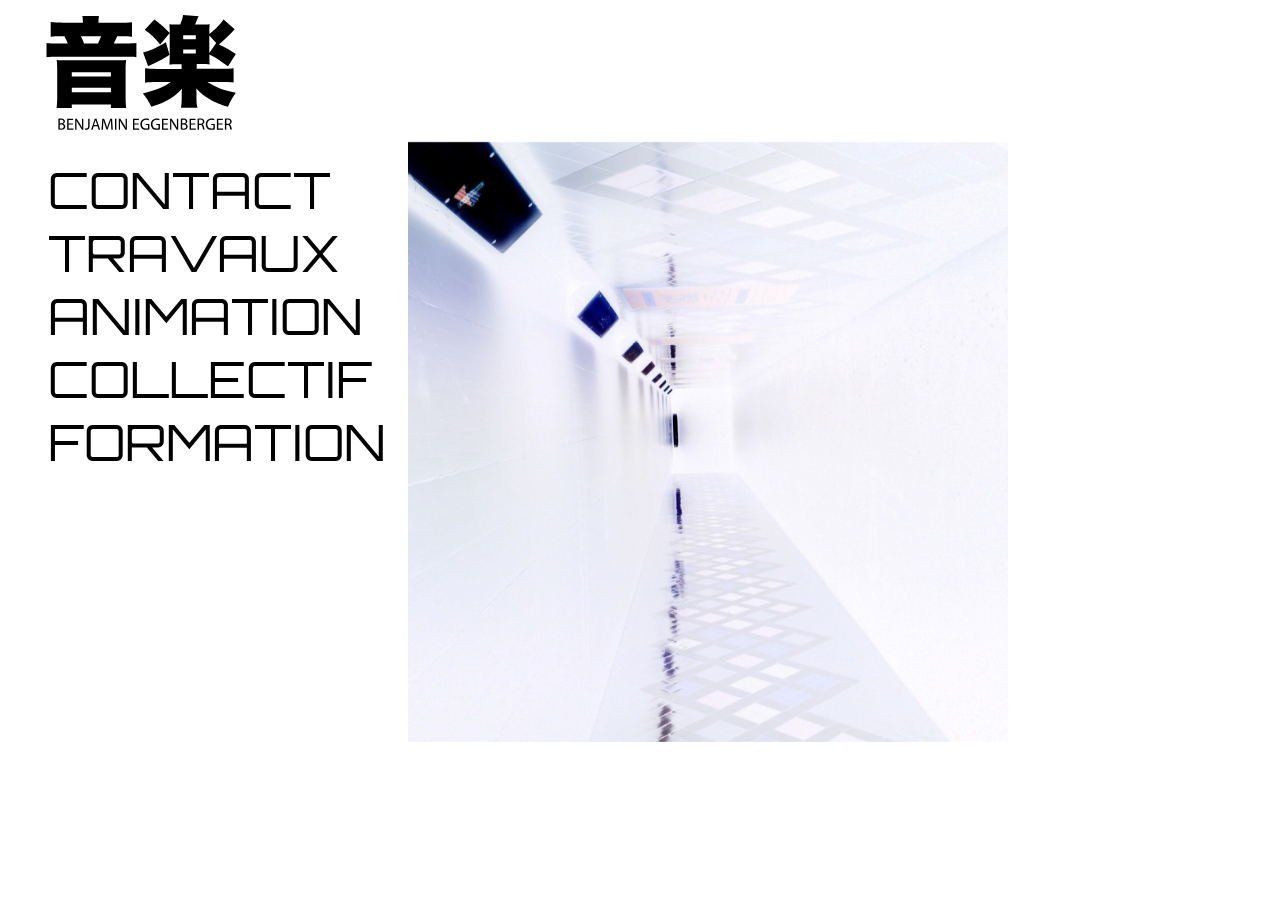
<file: index.html>
<!DOCTYPE html>
<html lang="fr">

<head>
  <meta charset="UTF-8">
  <title>BENJAMIN EGGENBERGER - Interactive Media Designer | PORTFOLIO</title>
  <meta name="viewport" content="width=device-width, initial-scale=1.0">
  <link rel="stylesheet" href="portfolioBen.css">
  <link href="https://fonts.googleapis.com/css?family=Libre+Barcode+39+Text" rel="stylesheet">
  <link href="https://fonts.googleapis.com/css?family=Michroma" rel="stylesheet">
  <link href="https://fonts.googleapis.com/css?family=Roboto+Condensed" rel="stylesheet">
  <link href="https://fonts.googleapis.com/css?family=Orbitron&display=swap" rel="stylesheet">
  <link href="https://fonts.googleapis.com/css?family=Righteous&display=swap" rel="stylesheet">
</head>

<body>

  <body>

    <a href="index.html">

        <!-- Generator: Adobe Illustrator 21.1.0, SVG Export Plug-In  -->
      <svg version="1.1"
         xmlns="http://www.w3.org/2000/svg" xmlns:xlink="http://www.w3.org/1999/xlink" xmlns:a="http://ns.adobe.com/AdobeSVGViewerExtensions/3.0/"
         x="0px" y="0px" width="227.8px" height="114.8px" viewBox="0 0 227.8 114.8" style="enable-background:new 0 0 227.8 114.8;"
         xml:space="preserve">
      <style type="text/css">
        .st0{fill:#FFFFFF;}
      </style>
      <defs>
      </defs>
      <g>
        <path d="M74.9,6.6c0-2.1-0.2-3.9-0.5-5.7H91c-0.3,1.8-0.5,3.4-0.5,5.6v1.3h19.9c5.7,0,10.3-0.2,13.6-0.6v14.5
          c-3.1-0.3-5.7-0.4-10.8-0.4h-4c-1.2,2.8-2.3,5-3.4,7.1h11.6c5.6,0,8.2-0.1,11-0.4v14.2c-3.1-0.4-5.5-0.5-11.2-0.5H49.5
          c-5.6,0-7.8,0.1-11,0.5V27.9c3,0.4,5.1,0.5,11.7,0.5h9.6c-1-2.6-2.1-4.8-3.4-7.1h-3.2c-4.9,0-7.3,0.1-10.5,0.4V7.1
          c3.4,0.4,7.5,0.6,12.9,0.6h19.3V6.6z M108.3,45.2c4.7,0,6.8-0.1,9.8-0.3c-0.4,3.5-0.5,6.2-0.5,10v27.4c0,4.5,0.2,7.5,0.6,10.7
          h-15.3v-3.5H63.8V93H48.6c0.4-3.1,0.6-6.5,0.6-10.7V54.9c0-3.7-0.1-6.7-0.5-10c2.9,0.2,5.1,0.3,9.7,0.3H108.3z M63.8,61.6h39.1
          v-4.3H63.8V61.6z M63.8,77.2h39.1v-4.5H63.8V77.2z M90,28.4c1.3-2.5,2.1-4.5,3.1-7.1H72.9c1.4,2.7,2.3,4.8,3.1,7.1H90z"/>
        <path d="M201.4,40.6c0,5,0.1,6.8,0.3,8.8c-2.3-0.2-4.6-0.3-7.6-0.3h-5.4v4.7h24.6c5.8,0,9.9-0.2,12.3-0.6v14.4
          c-3.1-0.4-7.3-0.6-12.5-0.6h-13.7c8,5.1,16.3,8.3,28.4,10.8c-3.4,5-5.4,8.4-7.9,14c-7.7-2.3-12.1-4.1-17.7-7.3
          c-6-3.4-9.6-6.3-13.9-10.9c0,0.7,0.1,0.8,0.1,1.4c0,0.7,0.1,2.9,0.1,3.4v4.4c0,4.8,0.1,6.3,1,9.9H173c0.5-3.6,0.7-5.9,0.7-9.9v-4.3
          c0-1.6,0.1-3.2,0.3-4.8c-4.3,4.8-8.3,8-14.6,11.6c-4.4,2.4-8.1,3.9-16,6.5c-2.5-5.3-4.9-9-8.5-13.4c12.3-2.8,21.2-6.4,27.9-11.3
          h-13.3c-4.8,0-9.7,0.2-12.4,0.6V53.3c2.8,0.4,7.3,0.6,12.4,0.6h24.1v-4.7h-4.5c-3.1,0-5.6,0.1-7.7,0.3c0.2-2.1,0.3-5.3,0.3-8.7
          V17.6c0-4,0-5.1-0.3-8.4c2.5,0.3,3.3,0.3,7.9,0.3h2.9c1.5-3.6,2.1-5.4,2.9-9.5l15.6,1.3c-1.1,2.2-1.1,2.2-2.5,5.7
          c-0.4,0.9-0.6,1.4-1.1,2.5h6.7c4.6,0,5.3,0,7.9-0.3c-0.3,2.7-0.3,3.1-0.3,8.4v1.3c6.1-4.8,9.6-8.4,14.2-14.5l11.1,9.9
          c-5.9,6.5-10.2,10.5-15.8,15.1c6.6,3,11.7,6,16.9,9.6l-7.7,12.3c-6.8-5.1-11.9-8.4-18.7-11.9V40.6z M161.5,39.8
          c-5.9,3.9-9.6,6-17.2,9.4c-1.7,0.7-3,1.4-4.2,2l-5-13.8c6.6-1.5,13.4-4.6,22.8-10.2L161.5,39.8z M146.4,4.5
          c6.8,5.1,9.7,7.7,15.3,13.6l-9.5,11.3c-5.2-6.4-9.2-10.3-15.4-14.7L146.4,4.5z M175.2,24.3h12.6v-4h-12.6V24.3z M175.2,38.5h12.6
          v-4.1h-12.6V38.5z M208.2,28.1l-6.9-7.5V38L208.2,28.1z"/>
      </g>
      <rect y="48.7" class="st0" width="38.4" height="4.7"/>
      <g>
        <path d="M50.4,103.8c0.6-0.1,1.6-0.2,2.6-0.2c1.4,0,2.3,0.2,3,0.8c0.6,0.4,0.9,1.1,0.9,1.9c0,1.1-0.7,2-1.9,2.4v0
          c1,0.3,2.3,1.1,2.3,2.8c0,0.9-0.4,1.7-0.9,2.2c-0.8,0.7-2,1-3.8,1c-1,0-1.7-0.1-2.2-0.1V103.8z M51.8,108.3h1.3
          c1.5,0,2.4-0.8,2.4-1.8c0-1.3-1-1.8-2.4-1.8c-0.7,0-1,0-1.3,0.1V108.3z M51.8,113.6c0.3,0,0.7,0.1,1.2,0.1c1.5,0,2.8-0.5,2.8-2.1
          c0-1.5-1.3-2.1-2.8-2.1h-1.2V113.6z"/>
        <path d="M64.9,109.5h-4.3v4h4.8v1.2h-6.2v-11h5.9v1.2h-4.5v3.5h4.3V109.5z"/>
        <path d="M67.2,114.7v-11h1.5l3.5,5.6c0.8,1.3,1.4,2.4,2,3.6l0,0c-0.1-1.5-0.2-2.8-0.2-4.5v-4.6h1.3v11H74l-3.5-5.6
          c-0.8-1.2-1.5-2.5-2.1-3.7l0,0c0.1,1.4,0.1,2.7,0.1,4.5v4.7H67.2z"/>
        <path d="M80.2,103.7h1.4v7.3c0,2.9-1.4,3.8-3.3,3.8c-0.5,0-1.2-0.1-1.5-0.3l0.2-1.2c0.3,0.1,0.7,0.2,1.2,0.2c1.3,0,2-0.6,2-2.7
          V103.7z"/>
        <path d="M85.7,111.2l-1.1,3.5h-1.5l3.7-11h1.7l3.7,11h-1.5l-1.2-3.5H85.7z M89.3,110.1l-1.1-3.2c-0.2-0.7-0.4-1.4-0.6-2h0
          c-0.2,0.7-0.3,1.3-0.6,2l-1.1,3.2H89.3z"/>
        <path d="M103.1,109.8c-0.1-1.5-0.2-3.4-0.2-4.7h0c-0.4,1.3-0.8,2.7-1.4,4.2l-1.9,5.3h-1.1l-1.8-5.2c-0.5-1.5-1-3-1.3-4.3h0
          c0,1.4-0.1,3.2-0.2,4.9l-0.3,4.7h-1.4l0.8-11h1.8L98,109c0.5,1.4,0.8,2.6,1.1,3.7h0c0.3-1.1,0.7-2.3,1.2-3.7l2-5.3h1.8l0.7,11h-1.4
          L103.1,109.8z"/>
        <path d="M108.4,103.7v11h-1.4v-11H108.4z"/>
        <path d="M110.8,114.7v-11h1.5l3.5,5.6c0.8,1.3,1.4,2.4,2,3.6l0,0c-0.1-1.5-0.2-2.8-0.2-4.5v-4.6h1.3v11h-1.4l-3.5-5.6
          c-0.8-1.2-1.5-2.5-2.1-3.7l0,0c0.1,1.4,0.1,2.7,0.1,4.5v4.7H110.8z"/>
        <path d="M130.7,109.5h-4.3v4h4.8v1.2H125v-11h5.9v1.2h-4.5v3.5h4.3V109.5z"/>
        <path d="M141.4,114.2c-0.6,0.2-1.9,0.6-3.4,0.6c-1.7,0-3-0.4-4.1-1.4c-0.9-0.9-1.5-2.4-1.5-4.1c0-3.3,2.3-5.7,5.9-5.7
          c1.3,0,2.3,0.3,2.7,0.5l-0.3,1.2c-0.6-0.3-1.3-0.5-2.4-0.5c-2.7,0-4.4,1.7-4.4,4.4c0,2.8,1.7,4.4,4.2,4.4c0.9,0,1.6-0.1,1.9-0.3
          V110h-2.2v-1.1h3.6V114.2z"/>
        <path d="M151.9,114.2c-0.6,0.2-1.9,0.6-3.4,0.6c-1.7,0-3-0.4-4.1-1.4c-0.9-0.9-1.5-2.4-1.5-4.1c0-3.3,2.3-5.7,5.9-5.7
          c1.3,0,2.3,0.3,2.7,0.5l-0.3,1.2c-0.6-0.3-1.3-0.5-2.4-0.5c-2.7,0-4.4,1.7-4.4,4.4c0,2.8,1.7,4.4,4.2,4.4c0.9,0,1.6-0.1,1.9-0.3
          V110h-2.2v-1.1h3.6V114.2z"/>
        <path d="M159.7,109.5h-4.3v4h4.8v1.2H154v-11h5.9v1.2h-4.5v3.5h4.3V109.5z"/>
        <path d="M162.1,114.7v-11h1.5l3.5,5.6c0.8,1.3,1.4,2.4,2,3.6l0,0c-0.1-1.5-0.2-2.8-0.2-4.5v-4.6h1.3v11h-1.4l-3.5-5.6
          c-0.8-1.2-1.5-2.5-2.1-3.7l0,0c0.1,1.4,0.1,2.7,0.1,4.5v4.7H162.1z"/>
        <path d="M172.8,103.8c0.6-0.1,1.6-0.2,2.6-0.2c1.4,0,2.3,0.2,3,0.8c0.6,0.4,0.9,1.1,0.9,1.9c0,1.1-0.7,2-1.9,2.4v0
          c1,0.3,2.3,1.1,2.3,2.8c0,0.9-0.4,1.7-0.9,2.2c-0.8,0.7-2,1-3.8,1c-1,0-1.7-0.1-2.2-0.1V103.8z M174.2,108.3h1.3
          c1.5,0,2.4-0.8,2.4-1.8c0-1.3-1-1.8-2.4-1.8c-0.7,0-1,0-1.3,0.1V108.3z M174.2,113.6c0.3,0,0.7,0.1,1.2,0.1c1.5,0,2.8-0.5,2.8-2.1
          c0-1.5-1.3-2.1-2.8-2.1h-1.2V113.6z"/>
        <path d="M187.3,109.5H183v4h4.8v1.2h-6.2v-11h5.9v1.2H183v3.5h4.3V109.5z"/>
        <path d="M189.6,103.8c0.7-0.1,1.7-0.2,2.7-0.2c1.5,0,2.5,0.3,3.2,0.9c0.6,0.5,0.9,1.2,0.9,2.1c0,1.4-0.9,2.4-2.1,2.8v0
          c0.8,0.3,1.4,1.1,1.6,2.2c0.4,1.5,0.6,2.6,0.8,3h-1.5c-0.2-0.3-0.4-1.3-0.7-2.6c-0.3-1.5-0.9-2.1-2.2-2.1H191v4.8h-1.4V103.8z
           M191,108.8h1.4c1.5,0,2.5-0.8,2.5-2.1c0-1.4-1-2-2.5-2.1c-0.7,0-1.2,0.1-1.4,0.1V108.8z"/>
        <path d="M206.8,114.2c-0.6,0.2-1.9,0.6-3.4,0.6c-1.7,0-3-0.4-4.1-1.4c-0.9-0.9-1.5-2.4-1.5-4.1c0-3.3,2.3-5.7,5.9-5.7
          c1.3,0,2.3,0.3,2.7,0.5l-0.3,1.2c-0.6-0.3-1.3-0.5-2.4-0.5c-2.7,0-4.4,1.7-4.4,4.4c0,2.8,1.7,4.4,4.2,4.4c0.9,0,1.6-0.1,1.9-0.3
          V110h-2.2v-1.1h3.6V114.2z"/>
        <path d="M214.6,109.5h-4.3v4h4.8v1.2h-6.2v-11h5.9v1.2h-4.5v3.5h4.3V109.5z"/>
        <path d="M216.9,103.8c0.7-0.1,1.7-0.2,2.7-0.2c1.5,0,2.5,0.3,3.2,0.9c0.6,0.5,0.9,1.2,0.9,2.1c0,1.4-0.9,2.4-2.1,2.8v0
          c0.8,0.3,1.4,1.1,1.6,2.2c0.4,1.5,0.6,2.6,0.8,3h-1.5c-0.2-0.3-0.4-1.3-0.7-2.6c-0.3-1.5-0.9-2.1-2.2-2.1h-1.3v4.8h-1.4V103.8z
           M218.4,108.8h1.4c1.5,0,2.5-0.8,2.5-2.1c0-1.4-1-2-2.5-2.1c-0.7,0-1.2,0.1-1.4,0.1V108.8z"/>
      </g>
      </svg>
       
 
     
     </a>

     

     

     

    <div class="container" id="myHeader">
      <ul class="list-unstyled">
        <a href="contact.html">CONTACT</a>
        <a href="travaux.html">TRAVAUX</a>
        <a href="animation.html">ANIMATION</a>
        <a href="collectif.html">COLLECTIF </a>
        <a href="formation.html">FORMATION</a>



      </ul>

      <img src="img/A.jpg" class="neg7"/>









    </div>
      <!-- <h5>21+</h5> -->



      <!-- <img src="img/88.jpg" class="neg"/> -->


      <script>
        window.onscroll = function() {
          myFunction()
        };

        var header = document.getElementById("myHeader");
        var sticky = header.offsetTop;

        function myFunction() {
          if (window.pageYOffset > sticky) {
            header.classList.add("sticky");
          } else {
            header.classList.remove("sticky");
          }
        }
      </script>

      <style>
        /* body{
  background: url(img/J.jpg);
  mix-blend-mode:difference;
}
 */
      </style>

  </body>

</html>
</file>
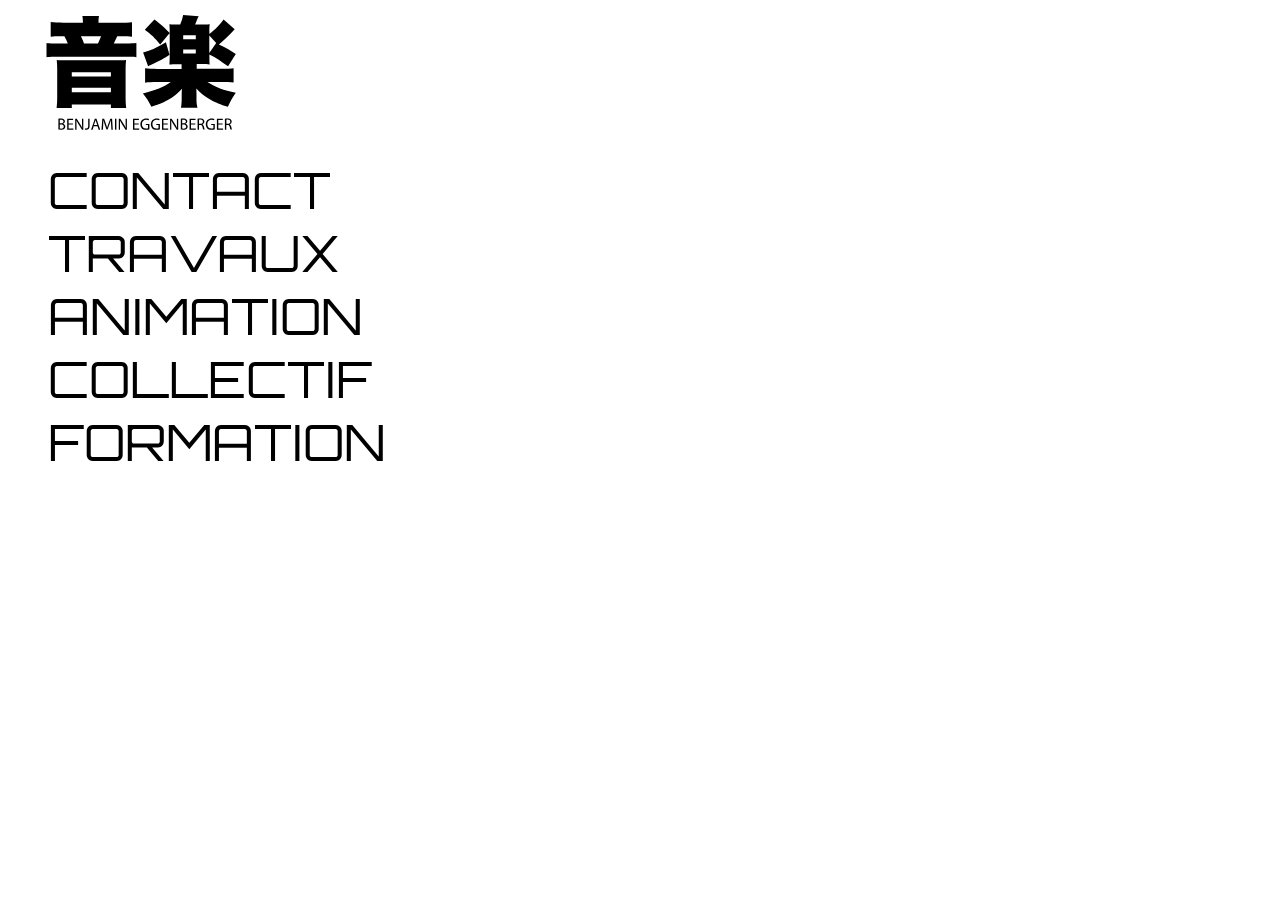
<file: animation.html>
<!DOCTYPE html>
<html lang="fr">

<head>
  <meta charset="UTF-8">
  <title>BENJAMIN - Interactive Media Designer | PORTFOLIO</title>
  <meta name="viewport" content="width=device-width, initial-scale=1.0">
<link rel="stylesheet" href="portfolioBen.css">
<link href="https://fonts.googleapis.com/css?family=Libre+Barcode+39+Text" rel="stylesheet">
  <link href="https://fonts.googleapis.com/css?family=Michroma" rel="stylesheet">
  <link href="https://fonts.googleapis.com/css?family=Roboto+Condensed" rel="stylesheet">
  <link href="https://fonts.googleapis.com/css?family=Orbitron&display=swap" rel="stylesheet">
</head>
  <body>
    <body>

      <a href="index.html">

        <!-- Generator: Adobe Illustrator 21.1.0, SVG Export Plug-In  -->
      <svg version="1.1"
      	 xmlns="http://www.w3.org/2000/svg" xmlns:xlink="http://www.w3.org/1999/xlink" xmlns:a="http://ns.adobe.com/AdobeSVGViewerExtensions/3.0/"
      	 x="0px" y="0px" width="227.8px" height="114.8px" viewBox="0 0 227.8 114.8" style="enable-background:new 0 0 227.8 114.8;"
      	 xml:space="preserve">
      <style type="text/css">
      	.st0{fill:#FFFFFF;}
      </style>
      <defs>
      </defs>
      <g>
      	<path d="M74.9,6.6c0-2.1-0.2-3.9-0.5-5.7H91c-0.3,1.8-0.5,3.4-0.5,5.6v1.3h19.9c5.7,0,10.3-0.2,13.6-0.6v14.5
      		c-3.1-0.3-5.7-0.4-10.8-0.4h-4c-1.2,2.8-2.3,5-3.4,7.1h11.6c5.6,0,8.2-0.1,11-0.4v14.2c-3.1-0.4-5.5-0.5-11.2-0.5H49.5
      		c-5.6,0-7.8,0.1-11,0.5V27.9c3,0.4,5.1,0.5,11.7,0.5h9.6c-1-2.6-2.1-4.8-3.4-7.1h-3.2c-4.9,0-7.3,0.1-10.5,0.4V7.1
      		c3.4,0.4,7.5,0.6,12.9,0.6h19.3V6.6z M108.3,45.2c4.7,0,6.8-0.1,9.8-0.3c-0.4,3.5-0.5,6.2-0.5,10v27.4c0,4.5,0.2,7.5,0.6,10.7
      		h-15.3v-3.5H63.8V93H48.6c0.4-3.1,0.6-6.5,0.6-10.7V54.9c0-3.7-0.1-6.7-0.5-10c2.9,0.2,5.1,0.3,9.7,0.3H108.3z M63.8,61.6h39.1
      		v-4.3H63.8V61.6z M63.8,77.2h39.1v-4.5H63.8V77.2z M90,28.4c1.3-2.5,2.1-4.5,3.1-7.1H72.9c1.4,2.7,2.3,4.8,3.1,7.1H90z"/>
      	<path d="M201.4,40.6c0,5,0.1,6.8,0.3,8.8c-2.3-0.2-4.6-0.3-7.6-0.3h-5.4v4.7h24.6c5.8,0,9.9-0.2,12.3-0.6v14.4
      		c-3.1-0.4-7.3-0.6-12.5-0.6h-13.7c8,5.1,16.3,8.3,28.4,10.8c-3.4,5-5.4,8.4-7.9,14c-7.7-2.3-12.1-4.1-17.7-7.3
      		c-6-3.4-9.6-6.3-13.9-10.9c0,0.7,0.1,0.8,0.1,1.4c0,0.7,0.1,2.9,0.1,3.4v4.4c0,4.8,0.1,6.3,1,9.9H173c0.5-3.6,0.7-5.9,0.7-9.9v-4.3
      		c0-1.6,0.1-3.2,0.3-4.8c-4.3,4.8-8.3,8-14.6,11.6c-4.4,2.4-8.1,3.9-16,6.5c-2.5-5.3-4.9-9-8.5-13.4c12.3-2.8,21.2-6.4,27.9-11.3
      		h-13.3c-4.8,0-9.7,0.2-12.4,0.6V53.3c2.8,0.4,7.3,0.6,12.4,0.6h24.1v-4.7h-4.5c-3.1,0-5.6,0.1-7.7,0.3c0.2-2.1,0.3-5.3,0.3-8.7
      		V17.6c0-4,0-5.1-0.3-8.4c2.5,0.3,3.3,0.3,7.9,0.3h2.9c1.5-3.6,2.1-5.4,2.9-9.5l15.6,1.3c-1.1,2.2-1.1,2.2-2.5,5.7
      		c-0.4,0.9-0.6,1.4-1.1,2.5h6.7c4.6,0,5.3,0,7.9-0.3c-0.3,2.7-0.3,3.1-0.3,8.4v1.3c6.1-4.8,9.6-8.4,14.2-14.5l11.1,9.9
      		c-5.9,6.5-10.2,10.5-15.8,15.1c6.6,3,11.7,6,16.9,9.6l-7.7,12.3c-6.8-5.1-11.9-8.4-18.7-11.9V40.6z M161.5,39.8
      		c-5.9,3.9-9.6,6-17.2,9.4c-1.7,0.7-3,1.4-4.2,2l-5-13.8c6.6-1.5,13.4-4.6,22.8-10.2L161.5,39.8z M146.4,4.5
      		c6.8,5.1,9.7,7.7,15.3,13.6l-9.5,11.3c-5.2-6.4-9.2-10.3-15.4-14.7L146.4,4.5z M175.2,24.3h12.6v-4h-12.6V24.3z M175.2,38.5h12.6
      		v-4.1h-12.6V38.5z M208.2,28.1l-6.9-7.5V38L208.2,28.1z"/>
      </g>
      <rect y="48.7" class="st0" width="38.4" height="4.7"/>
      <g>
      	<path d="M50.4,103.8c0.6-0.1,1.6-0.2,2.6-0.2c1.4,0,2.3,0.2,3,0.8c0.6,0.4,0.9,1.1,0.9,1.9c0,1.1-0.7,2-1.9,2.4v0
      		c1,0.3,2.3,1.1,2.3,2.8c0,0.9-0.4,1.7-0.9,2.2c-0.8,0.7-2,1-3.8,1c-1,0-1.7-0.1-2.2-0.1V103.8z M51.8,108.3h1.3
      		c1.5,0,2.4-0.8,2.4-1.8c0-1.3-1-1.8-2.4-1.8c-0.7,0-1,0-1.3,0.1V108.3z M51.8,113.6c0.3,0,0.7,0.1,1.2,0.1c1.5,0,2.8-0.5,2.8-2.1
      		c0-1.5-1.3-2.1-2.8-2.1h-1.2V113.6z"/>
      	<path d="M64.9,109.5h-4.3v4h4.8v1.2h-6.2v-11h5.9v1.2h-4.5v3.5h4.3V109.5z"/>
      	<path d="M67.2,114.7v-11h1.5l3.5,5.6c0.8,1.3,1.4,2.4,2,3.6l0,0c-0.1-1.5-0.2-2.8-0.2-4.5v-4.6h1.3v11H74l-3.5-5.6
      		c-0.8-1.2-1.5-2.5-2.1-3.7l0,0c0.1,1.4,0.1,2.7,0.1,4.5v4.7H67.2z"/>
      	<path d="M80.2,103.7h1.4v7.3c0,2.9-1.4,3.8-3.3,3.8c-0.5,0-1.2-0.1-1.5-0.3l0.2-1.2c0.3,0.1,0.7,0.2,1.2,0.2c1.3,0,2-0.6,2-2.7
      		V103.7z"/>
      	<path d="M85.7,111.2l-1.1,3.5h-1.5l3.7-11h1.7l3.7,11h-1.5l-1.2-3.5H85.7z M89.3,110.1l-1.1-3.2c-0.2-0.7-0.4-1.4-0.6-2h0
      		c-0.2,0.7-0.3,1.3-0.6,2l-1.1,3.2H89.3z"/>
      	<path d="M103.1,109.8c-0.1-1.5-0.2-3.4-0.2-4.7h0c-0.4,1.3-0.8,2.7-1.4,4.2l-1.9,5.3h-1.1l-1.8-5.2c-0.5-1.5-1-3-1.3-4.3h0
      		c0,1.4-0.1,3.2-0.2,4.9l-0.3,4.7h-1.4l0.8-11h1.8L98,109c0.5,1.4,0.8,2.6,1.1,3.7h0c0.3-1.1,0.7-2.3,1.2-3.7l2-5.3h1.8l0.7,11h-1.4
      		L103.1,109.8z"/>
      	<path d="M108.4,103.7v11h-1.4v-11H108.4z"/>
      	<path d="M110.8,114.7v-11h1.5l3.5,5.6c0.8,1.3,1.4,2.4,2,3.6l0,0c-0.1-1.5-0.2-2.8-0.2-4.5v-4.6h1.3v11h-1.4l-3.5-5.6
      		c-0.8-1.2-1.5-2.5-2.1-3.7l0,0c0.1,1.4,0.1,2.7,0.1,4.5v4.7H110.8z"/>
      	<path d="M130.7,109.5h-4.3v4h4.8v1.2H125v-11h5.9v1.2h-4.5v3.5h4.3V109.5z"/>
      	<path d="M141.4,114.2c-0.6,0.2-1.9,0.6-3.4,0.6c-1.7,0-3-0.4-4.1-1.4c-0.9-0.9-1.5-2.4-1.5-4.1c0-3.3,2.3-5.7,5.9-5.7
      		c1.3,0,2.3,0.3,2.7,0.5l-0.3,1.2c-0.6-0.3-1.3-0.5-2.4-0.5c-2.7,0-4.4,1.7-4.4,4.4c0,2.8,1.7,4.4,4.2,4.4c0.9,0,1.6-0.1,1.9-0.3
      		V110h-2.2v-1.1h3.6V114.2z"/>
      	<path d="M151.9,114.2c-0.6,0.2-1.9,0.6-3.4,0.6c-1.7,0-3-0.4-4.1-1.4c-0.9-0.9-1.5-2.4-1.5-4.1c0-3.3,2.3-5.7,5.9-5.7
      		c1.3,0,2.3,0.3,2.7,0.5l-0.3,1.2c-0.6-0.3-1.3-0.5-2.4-0.5c-2.7,0-4.4,1.7-4.4,4.4c0,2.8,1.7,4.4,4.2,4.4c0.9,0,1.6-0.1,1.9-0.3
      		V110h-2.2v-1.1h3.6V114.2z"/>
      	<path d="M159.7,109.5h-4.3v4h4.8v1.2H154v-11h5.9v1.2h-4.5v3.5h4.3V109.5z"/>
      	<path d="M162.1,114.7v-11h1.5l3.5,5.6c0.8,1.3,1.4,2.4,2,3.6l0,0c-0.1-1.5-0.2-2.8-0.2-4.5v-4.6h1.3v11h-1.4l-3.5-5.6
      		c-0.8-1.2-1.5-2.5-2.1-3.7l0,0c0.1,1.4,0.1,2.7,0.1,4.5v4.7H162.1z"/>
      	<path d="M172.8,103.8c0.6-0.1,1.6-0.2,2.6-0.2c1.4,0,2.3,0.2,3,0.8c0.6,0.4,0.9,1.1,0.9,1.9c0,1.1-0.7,2-1.9,2.4v0
      		c1,0.3,2.3,1.1,2.3,2.8c0,0.9-0.4,1.7-0.9,2.2c-0.8,0.7-2,1-3.8,1c-1,0-1.7-0.1-2.2-0.1V103.8z M174.2,108.3h1.3
      		c1.5,0,2.4-0.8,2.4-1.8c0-1.3-1-1.8-2.4-1.8c-0.7,0-1,0-1.3,0.1V108.3z M174.2,113.6c0.3,0,0.7,0.1,1.2,0.1c1.5,0,2.8-0.5,2.8-2.1
      		c0-1.5-1.3-2.1-2.8-2.1h-1.2V113.6z"/>
      	<path d="M187.3,109.5H183v4h4.8v1.2h-6.2v-11h5.9v1.2H183v3.5h4.3V109.5z"/>
      	<path d="M189.6,103.8c0.7-0.1,1.7-0.2,2.7-0.2c1.5,0,2.5,0.3,3.2,0.9c0.6,0.5,0.9,1.2,0.9,2.1c0,1.4-0.9,2.4-2.1,2.8v0
      		c0.8,0.3,1.4,1.1,1.6,2.2c0.4,1.5,0.6,2.6,0.8,3h-1.5c-0.2-0.3-0.4-1.3-0.7-2.6c-0.3-1.5-0.9-2.1-2.2-2.1H191v4.8h-1.4V103.8z
      		 M191,108.8h1.4c1.5,0,2.5-0.8,2.5-2.1c0-1.4-1-2-2.5-2.1c-0.7,0-1.2,0.1-1.4,0.1V108.8z"/>
      	<path d="M206.8,114.2c-0.6,0.2-1.9,0.6-3.4,0.6c-1.7,0-3-0.4-4.1-1.4c-0.9-0.9-1.5-2.4-1.5-4.1c0-3.3,2.3-5.7,5.9-5.7
      		c1.3,0,2.3,0.3,2.7,0.5l-0.3,1.2c-0.6-0.3-1.3-0.5-2.4-0.5c-2.7,0-4.4,1.7-4.4,4.4c0,2.8,1.7,4.4,4.2,4.4c0.9,0,1.6-0.1,1.9-0.3
      		V110h-2.2v-1.1h3.6V114.2z"/>
      	<path d="M214.6,109.5h-4.3v4h4.8v1.2h-6.2v-11h5.9v1.2h-4.5v3.5h4.3V109.5z"/>
      	<path d="M216.9,103.8c0.7-0.1,1.7-0.2,2.7-0.2c1.5,0,2.5,0.3,3.2,0.9c0.6,0.5,0.9,1.2,0.9,2.1c0,1.4-0.9,2.4-2.1,2.8v0
      		c0.8,0.3,1.4,1.1,1.6,2.2c0.4,1.5,0.6,2.6,0.8,3h-1.5c-0.2-0.3-0.4-1.3-0.7-2.6c-0.3-1.5-0.9-2.1-2.2-2.1h-1.3v4.8h-1.4V103.8z
      		 M218.4,108.8h1.4c1.5,0,2.5-0.8,2.5-2.1c0-1.4-1-2-2.5-2.1c-0.7,0-1.2,0.1-1.4,0.1V108.8z"/>
      </g>
      </svg>
       
 
     </a>

     

     
     
     

    <div class="container" id="myHeader">
      <ul class="list-unstyled">
        <a href="contact.html">CONTACT</a>
        <a href="travaux.html">TRAVAUX</a>
        <a href="animation.html">ANIMATION</a>
        <a href="collectif.html">COLLECTIF </a>
        <a href="formation.html">FORMATION</a>

         </div>



       </div>





  <div class="content">







    <script>
      window.onscroll = function() {myFunction()};

      var header = document.getElementById("myHeader");
      var sticky = header.offsetTop;

      function myFunction() {
      if (window.pageYOffset > sticky) {
        header.classList.add("sticky");
      } else {
        header.classList.remove("sticky");
      }
      }
    </script>


  </body>
</html>
</file>
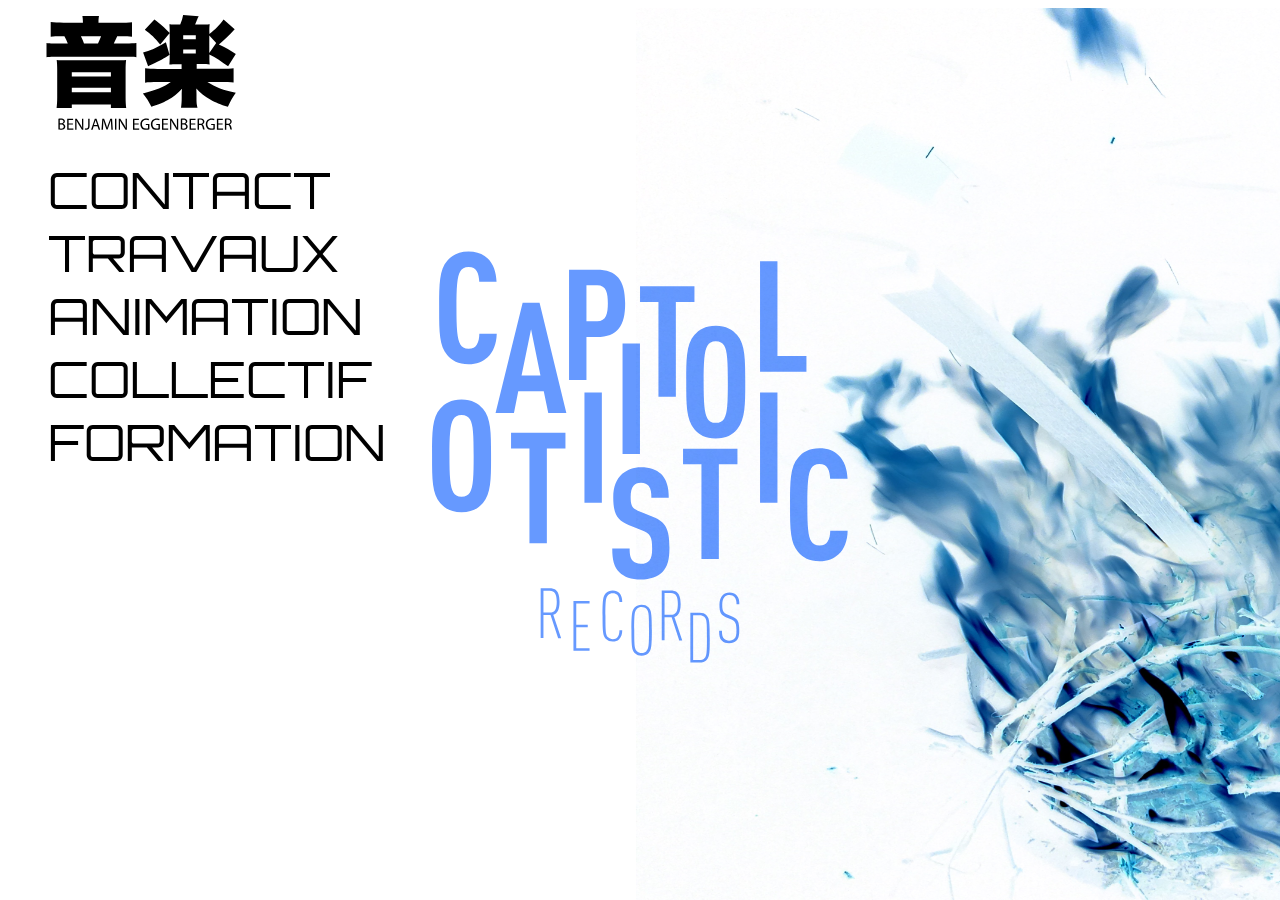
<file: collectif.html>
<!DOCTYPE html>
<html lang="en">

<head>
  <meta charset="UTF-8">
  <meta name="viewport" content="width=device-width, initial-scale=1.0">
  <link rel="stylesheet" href="portfolioBen.css">
  <link href="https://fonts.googleapis.com/css?family=Libre+Barcode+39+Text" rel="stylesheet">
  <link href="https://fonts.googleapis.com/css?family=Michroma" rel="stylesheet">
  <link href="https://fonts.googleapis.com/css?family=Roboto+Condensed" rel="stylesheet">
  <link href="https://fonts.googleapis.com/css?family=Orbitron&display=swap" rel="stylesheet">

  <title>BENJAMIN-PORTFOLIO</title>

</head>

<body>

  <a href="index.html">
      <!-- Generator: Adobe Illustrator 21.1.0, SVG Export Plug-In  -->
    <svg version="1.1"
       xmlns="http://www.w3.org/2000/svg" xmlns:xlink="http://www.w3.org/1999/xlink" xmlns:a="http://ns.adobe.com/AdobeSVGViewerExtensions/3.0/"
       x="0px" y="0px" width="227.8px" height="114.8px" viewBox="0 0 227.8 114.8" style="enable-background:new 0 0 227.8 114.8;"
       xml:space="preserve">
    <style type="text/css">
      .st0{fill:#FFFFFF;}
    </style>
    <defs>
    </defs>
    <g>
      <path d="M74.9,6.6c0-2.1-0.2-3.9-0.5-5.7H91c-0.3,1.8-0.5,3.4-0.5,5.6v1.3h19.9c5.7,0,10.3-0.2,13.6-0.6v14.5
        c-3.1-0.3-5.7-0.4-10.8-0.4h-4c-1.2,2.8-2.3,5-3.4,7.1h11.6c5.6,0,8.2-0.1,11-0.4v14.2c-3.1-0.4-5.5-0.5-11.2-0.5H49.5
        c-5.6,0-7.8,0.1-11,0.5V27.9c3,0.4,5.1,0.5,11.7,0.5h9.6c-1-2.6-2.1-4.8-3.4-7.1h-3.2c-4.9,0-7.3,0.1-10.5,0.4V7.1
        c3.4,0.4,7.5,0.6,12.9,0.6h19.3V6.6z M108.3,45.2c4.7,0,6.8-0.1,9.8-0.3c-0.4,3.5-0.5,6.2-0.5,10v27.4c0,4.5,0.2,7.5,0.6,10.7
        h-15.3v-3.5H63.8V93H48.6c0.4-3.1,0.6-6.5,0.6-10.7V54.9c0-3.7-0.1-6.7-0.5-10c2.9,0.2,5.1,0.3,9.7,0.3H108.3z M63.8,61.6h39.1
        v-4.3H63.8V61.6z M63.8,77.2h39.1v-4.5H63.8V77.2z M90,28.4c1.3-2.5,2.1-4.5,3.1-7.1H72.9c1.4,2.7,2.3,4.8,3.1,7.1H90z"/>
      <path d="M201.4,40.6c0,5,0.1,6.8,0.3,8.8c-2.3-0.2-4.6-0.3-7.6-0.3h-5.4v4.7h24.6c5.8,0,9.9-0.2,12.3-0.6v14.4
        c-3.1-0.4-7.3-0.6-12.5-0.6h-13.7c8,5.1,16.3,8.3,28.4,10.8c-3.4,5-5.4,8.4-7.9,14c-7.7-2.3-12.1-4.1-17.7-7.3
        c-6-3.4-9.6-6.3-13.9-10.9c0,0.7,0.1,0.8,0.1,1.4c0,0.7,0.1,2.9,0.1,3.4v4.4c0,4.8,0.1,6.3,1,9.9H173c0.5-3.6,0.7-5.9,0.7-9.9v-4.3
        c0-1.6,0.1-3.2,0.3-4.8c-4.3,4.8-8.3,8-14.6,11.6c-4.4,2.4-8.1,3.9-16,6.5c-2.5-5.3-4.9-9-8.5-13.4c12.3-2.8,21.2-6.4,27.9-11.3
        h-13.3c-4.8,0-9.7,0.2-12.4,0.6V53.3c2.8,0.4,7.3,0.6,12.4,0.6h24.1v-4.7h-4.5c-3.1,0-5.6,0.1-7.7,0.3c0.2-2.1,0.3-5.3,0.3-8.7
        V17.6c0-4,0-5.1-0.3-8.4c2.5,0.3,3.3,0.3,7.9,0.3h2.9c1.5-3.6,2.1-5.4,2.9-9.5l15.6,1.3c-1.1,2.2-1.1,2.2-2.5,5.7
        c-0.4,0.9-0.6,1.4-1.1,2.5h6.7c4.6,0,5.3,0,7.9-0.3c-0.3,2.7-0.3,3.1-0.3,8.4v1.3c6.1-4.8,9.6-8.4,14.2-14.5l11.1,9.9
        c-5.9,6.5-10.2,10.5-15.8,15.1c6.6,3,11.7,6,16.9,9.6l-7.7,12.3c-6.8-5.1-11.9-8.4-18.7-11.9V40.6z M161.5,39.8
        c-5.9,3.9-9.6,6-17.2,9.4c-1.7,0.7-3,1.4-4.2,2l-5-13.8c6.6-1.5,13.4-4.6,22.8-10.2L161.5,39.8z M146.4,4.5
        c6.8,5.1,9.7,7.7,15.3,13.6l-9.5,11.3c-5.2-6.4-9.2-10.3-15.4-14.7L146.4,4.5z M175.2,24.3h12.6v-4h-12.6V24.3z M175.2,38.5h12.6
        v-4.1h-12.6V38.5z M208.2,28.1l-6.9-7.5V38L208.2,28.1z"/>
    </g>
    <rect y="48.7" class="st0" width="38.4" height="4.7"/>
    <g>
      <path d="M50.4,103.8c0.6-0.1,1.6-0.2,2.6-0.2c1.4,0,2.3,0.2,3,0.8c0.6,0.4,0.9,1.1,0.9,1.9c0,1.1-0.7,2-1.9,2.4v0
        c1,0.3,2.3,1.1,2.3,2.8c0,0.9-0.4,1.7-0.9,2.2c-0.8,0.7-2,1-3.8,1c-1,0-1.7-0.1-2.2-0.1V103.8z M51.8,108.3h1.3
        c1.5,0,2.4-0.8,2.4-1.8c0-1.3-1-1.8-2.4-1.8c-0.7,0-1,0-1.3,0.1V108.3z M51.8,113.6c0.3,0,0.7,0.1,1.2,0.1c1.5,0,2.8-0.5,2.8-2.1
        c0-1.5-1.3-2.1-2.8-2.1h-1.2V113.6z"/>
      <path d="M64.9,109.5h-4.3v4h4.8v1.2h-6.2v-11h5.9v1.2h-4.5v3.5h4.3V109.5z"/>
      <path d="M67.2,114.7v-11h1.5l3.5,5.6c0.8,1.3,1.4,2.4,2,3.6l0,0c-0.1-1.5-0.2-2.8-0.2-4.5v-4.6h1.3v11H74l-3.5-5.6
        c-0.8-1.2-1.5-2.5-2.1-3.7l0,0c0.1,1.4,0.1,2.7,0.1,4.5v4.7H67.2z"/>
      <path d="M80.2,103.7h1.4v7.3c0,2.9-1.4,3.8-3.3,3.8c-0.5,0-1.2-0.1-1.5-0.3l0.2-1.2c0.3,0.1,0.7,0.2,1.2,0.2c1.3,0,2-0.6,2-2.7
        V103.7z"/>
      <path d="M85.7,111.2l-1.1,3.5h-1.5l3.7-11h1.7l3.7,11h-1.5l-1.2-3.5H85.7z M89.3,110.1l-1.1-3.2c-0.2-0.7-0.4-1.4-0.6-2h0
        c-0.2,0.7-0.3,1.3-0.6,2l-1.1,3.2H89.3z"/>
      <path d="M103.1,109.8c-0.1-1.5-0.2-3.4-0.2-4.7h0c-0.4,1.3-0.8,2.7-1.4,4.2l-1.9,5.3h-1.1l-1.8-5.2c-0.5-1.5-1-3-1.3-4.3h0
        c0,1.4-0.1,3.2-0.2,4.9l-0.3,4.7h-1.4l0.8-11h1.8L98,109c0.5,1.4,0.8,2.6,1.1,3.7h0c0.3-1.1,0.7-2.3,1.2-3.7l2-5.3h1.8l0.7,11h-1.4
        L103.1,109.8z"/>
      <path d="M108.4,103.7v11h-1.4v-11H108.4z"/>
      <path d="M110.8,114.7v-11h1.5l3.5,5.6c0.8,1.3,1.4,2.4,2,3.6l0,0c-0.1-1.5-0.2-2.8-0.2-4.5v-4.6h1.3v11h-1.4l-3.5-5.6
        c-0.8-1.2-1.5-2.5-2.1-3.7l0,0c0.1,1.4,0.1,2.7,0.1,4.5v4.7H110.8z"/>
      <path d="M130.7,109.5h-4.3v4h4.8v1.2H125v-11h5.9v1.2h-4.5v3.5h4.3V109.5z"/>
      <path d="M141.4,114.2c-0.6,0.2-1.9,0.6-3.4,0.6c-1.7,0-3-0.4-4.1-1.4c-0.9-0.9-1.5-2.4-1.5-4.1c0-3.3,2.3-5.7,5.9-5.7
        c1.3,0,2.3,0.3,2.7,0.5l-0.3,1.2c-0.6-0.3-1.3-0.5-2.4-0.5c-2.7,0-4.4,1.7-4.4,4.4c0,2.8,1.7,4.4,4.2,4.4c0.9,0,1.6-0.1,1.9-0.3
        V110h-2.2v-1.1h3.6V114.2z"/>
      <path d="M151.9,114.2c-0.6,0.2-1.9,0.6-3.4,0.6c-1.7,0-3-0.4-4.1-1.4c-0.9-0.9-1.5-2.4-1.5-4.1c0-3.3,2.3-5.7,5.9-5.7
        c1.3,0,2.3,0.3,2.7,0.5l-0.3,1.2c-0.6-0.3-1.3-0.5-2.4-0.5c-2.7,0-4.4,1.7-4.4,4.4c0,2.8,1.7,4.4,4.2,4.4c0.9,0,1.6-0.1,1.9-0.3
        V110h-2.2v-1.1h3.6V114.2z"/>
      <path d="M159.7,109.5h-4.3v4h4.8v1.2H154v-11h5.9v1.2h-4.5v3.5h4.3V109.5z"/>
      <path d="M162.1,114.7v-11h1.5l3.5,5.6c0.8,1.3,1.4,2.4,2,3.6l0,0c-0.1-1.5-0.2-2.8-0.2-4.5v-4.6h1.3v11h-1.4l-3.5-5.6
        c-0.8-1.2-1.5-2.5-2.1-3.7l0,0c0.1,1.4,0.1,2.7,0.1,4.5v4.7H162.1z"/>
      <path d="M172.8,103.8c0.6-0.1,1.6-0.2,2.6-0.2c1.4,0,2.3,0.2,3,0.8c0.6,0.4,0.9,1.1,0.9,1.9c0,1.1-0.7,2-1.9,2.4v0
        c1,0.3,2.3,1.1,2.3,2.8c0,0.9-0.4,1.7-0.9,2.2c-0.8,0.7-2,1-3.8,1c-1,0-1.7-0.1-2.2-0.1V103.8z M174.2,108.3h1.3
        c1.5,0,2.4-0.8,2.4-1.8c0-1.3-1-1.8-2.4-1.8c-0.7,0-1,0-1.3,0.1V108.3z M174.2,113.6c0.3,0,0.7,0.1,1.2,0.1c1.5,0,2.8-0.5,2.8-2.1
        c0-1.5-1.3-2.1-2.8-2.1h-1.2V113.6z"/>
      <path d="M187.3,109.5H183v4h4.8v1.2h-6.2v-11h5.9v1.2H183v3.5h4.3V109.5z"/>
      <path d="M189.6,103.8c0.7-0.1,1.7-0.2,2.7-0.2c1.5,0,2.5,0.3,3.2,0.9c0.6,0.5,0.9,1.2,0.9,2.1c0,1.4-0.9,2.4-2.1,2.8v0
        c0.8,0.3,1.4,1.1,1.6,2.2c0.4,1.5,0.6,2.6,0.8,3h-1.5c-0.2-0.3-0.4-1.3-0.7-2.6c-0.3-1.5-0.9-2.1-2.2-2.1H191v4.8h-1.4V103.8z
         M191,108.8h1.4c1.5,0,2.5-0.8,2.5-2.1c0-1.4-1-2-2.5-2.1c-0.7,0-1.2,0.1-1.4,0.1V108.8z"/>
      <path d="M206.8,114.2c-0.6,0.2-1.9,0.6-3.4,0.6c-1.7,0-3-0.4-4.1-1.4c-0.9-0.9-1.5-2.4-1.5-4.1c0-3.3,2.3-5.7,5.9-5.7
        c1.3,0,2.3,0.3,2.7,0.5l-0.3,1.2c-0.6-0.3-1.3-0.5-2.4-0.5c-2.7,0-4.4,1.7-4.4,4.4c0,2.8,1.7,4.4,4.2,4.4c0.9,0,1.6-0.1,1.9-0.3
        V110h-2.2v-1.1h3.6V114.2z"/>
      <path d="M214.6,109.5h-4.3v4h4.8v1.2h-6.2v-11h5.9v1.2h-4.5v3.5h4.3V109.5z"/>
      <path d="M216.9,103.8c0.7-0.1,1.7-0.2,2.7-0.2c1.5,0,2.5,0.3,3.2,0.9c0.6,0.5,0.9,1.2,0.9,2.1c0,1.4-0.9,2.4-2.1,2.8v0
        c0.8,0.3,1.4,1.1,1.6,2.2c0.4,1.5,0.6,2.6,0.8,3h-1.5c-0.2-0.3-0.4-1.3-0.7-2.6c-0.3-1.5-0.9-2.1-2.2-2.1h-1.3v4.8h-1.4V103.8z
         M218.4,108.8h1.4c1.5,0,2.5-0.8,2.5-2.1c0-1.4-1-2-2.5-2.1c-0.7,0-1.2,0.1-1.4,0.1V108.8z"/>
    </g>
    </svg>
     
     
   
   </a>

   
  <!-- Generator: Adobe Illustrator 21.1.0, SVG Export Plug-In  -->
  <svg id="lettres" version="1.1"
  	 xmlns="http://www.w3.org/2000/svg" xmlns:xlink="http://www.w3.org/1999/xlink" xmlns:a="http://ns.adobe.com/AdobeSVGViewerExtensions/3.0/"
  	 x="0px" y="0px" width="415.7px" height="411.1px" viewBox="0 0 415.7 411.1" style="enable-background:new 0 0 415.7 411.1;"
  	 xml:space="preserve">
  <defs>
  </defs>
  <g>
  	<path id="C" class="blanc" d="M55.5,105.9c-5,4.5-10.9,7-19.1,7c-10.5,0-16.7-4-21.4-9.3C6.8,94.2,7,78.3,7,56.6c0-21.7-0.2-38,8.1-47.3
  		C19.7,4,25.9,0,36.4,0c8.4,0,14.3,2.5,19.2,7.1c5.4,5.1,8.5,13.5,8.8,23.2H47.1c-0.2-4-0.8-7.9-2.6-10.7c-1.6-2.5-3.9-4-8.1-4
  		s-6.7,1.7-8.2,4.2c-3.3,5.3-3.9,16.4-3.9,36.6S25,87.7,28.2,93c1.5,2.5,4,4.2,8.2,4.2s6.7-1.5,8.2-4c1.9-2.8,2.5-6.8,2.6-10.9h17.4
  		C64.3,92.2,61.1,100.7,55.5,105.9z"/>
  </g>
  <g>
  	<path id="A" class="blanc" d="M116.1,161.6l-4.5-21.9H86.1l-4.3,21.9H63.4L90.5,51.2h16.9l26.8,110.4H116.1z M98.9,77.9l-9.5,46.2h18.9L98.9,77.9z"/>
  </g>
  <g>
  	<path id="P" class="blanc"d="M164.7,85.5h-10.4v43.1h-17.4V18.2h27.7c20,0,28.4,10.4,28.4,33.5C193.1,74,185.6,85.5,164.7,85.5z M165,33.9h-10.7v36H165
  		c9.3,0,10.7-8.2,10.7-18C175.7,42.1,174.3,33.9,165,33.9z"/>
  </g>
  <g>
  	<path id="PI" class="blanc"d="M190.4,202.4V92.1h17.4v110.4H190.4z"/>
  </g>
  <g>
  	<path id="PT" class="blanc" d="M243.7,50.6v94.7h-17.4V50.6h-18.4V34.9h54.4v15.7H243.7z"/>
  </g>
  <g>
  	<path id="PO" class="blanc"d="M305,177.7c-4.6,5.3-10.8,9.3-21.4,9.3s-16.7-4-21.4-9.3c-8.2-9.3-8.1-25.4-8.1-47.1s-0.2-37.8,8.1-47.1
  		c4.7-5.3,10.8-9.3,21.4-9.3s16.7,4,21.4,9.3c8.2,9.3,8.1,25.4,8.1,47.1S313.2,168.4,305,177.7z M292,94c-1.5-2.5-4.2-4.2-8.4-4.2
  		c-4.2,0-6.7,1.7-8.2,4.2c-3.3,5.3-3.9,16.4-3.9,36.6s0.6,31.3,3.9,36.6c1.5,2.5,4,4.2,8.2,4.2c4.2,0,6.8-1.7,8.4-4.2
  		c3.3-5.3,3.7-16.4,3.7-36.6S295.2,99.3,292,94z"/>
  </g>
  <g>
  	<path id="L" class="blanc"d="M327.9,120.3V9.9h17.4v94.7h29v15.7H327.9z"/>
  </g>
  <g>
  	<path id="DO" class="blanc"d="M50.8,251.5c-4.6,5.3-10.8,9.3-21.4,9.3s-16.7-4-21.4-9.3c-8.2-9.3-8.1-25.4-8.1-47.1c0-21.7-0.2-37.8,8.1-47.1
  		c4.6-5.3,10.8-9.3,21.4-9.3s16.7,4,21.4,9.3c8.2,9.3,8.1,25.4,8.1,47.1C58.9,226.1,59.1,242.2,50.8,251.5z M37.8,167.8
  		c-1.6-2.5-4.2-4.2-8.4-4.2s-6.7,1.7-8.2,4.2c-3.3,5.3-3.9,16.4-3.9,36.6c0,20.1,0.6,31.3,3.9,36.6c1.5,2.5,4,4.2,8.2,4.2
  		s6.8-1.7,8.4-4.2c3.3-5.3,3.7-16.4,3.7-36.6C41.5,184.3,41.1,173.1,37.8,167.8z"/>
  </g>
  <g>
  	<path id="PR" class="blanc"d="M125.9,386.6l-7.5-23h-7.1v23h-2.8v-49.8h8.8c4.9,0,10.1,1.3,10.1,13.4c0,8.3-2.4,11.8-6.3,13l7.9,23.5H125.9z
  		 M117.5,339.3h-6.2v21.8h6.2c5.3,0,7.1-3.6,7.1-10.9C124.5,342.9,122.7,339.3,117.5,339.3z"/>
  </g>
  <g>
  	<path id="E" class="blanc"d="M141.3,399.4v-49.8h16.1v2.5h-13.3v21.1h11.5v2.5h-11.5v21.1h13.3v2.5H141.3z"/>
  </g>
  <g>
  	<path id="TC" class="blanc"d="M186.8,388c-1.5,1.3-3.5,2.1-6.2,2.1c-2.7,0-5.1-0.8-6.7-2.5c-2.9-3-3.5-5.8-3.5-23s0.6-20,3.5-23c1.5-1.6,3.9-2.5,6.7-2.5
  		c2.9,0,5,0.9,6.6,2.5c2,2.1,2.9,5.3,2.9,8.9h-2.8c0-2.7-0.6-5.5-2.2-7.2c-1-1-2.5-1.6-4.4-1.6c-2,0-3.6,0.6-4.7,1.8
  		c-2.2,2.5-2.7,4.6-2.7,21.2c0,16.6,0.4,18.8,2.7,21.2c1.1,1.1,2.7,1.8,4.7,1.8c2,0,3.4-0.6,4.4-1.6c1.7-1.7,2.2-4.5,2.2-7.2h2.8
  		C190.1,382.6,189.1,386,186.8,388z"/>
  </g>
  <g>
  	<path id="TO" class="blanc"d="M216.2,401.7c-1.5,1.6-3.9,2.5-6.7,2.5c-2.7,0-5.1-0.8-6.7-2.5c-2.9-3-3.5-5.8-3.5-23s0.6-20,3.5-23
  		c1.5-1.6,3.9-2.5,6.7-2.5c2.7,0,5.1,0.8,6.7,2.5c2.9,3,3.5,5.8,3.5,23S219.1,398.7,216.2,401.7z M214.2,357.4
  		c-1-1.1-2.7-1.8-4.7-1.8s-3.6,0.6-4.7,1.8c-2.2,2.5-2.7,4.6-2.7,21.2c0,16.6,0.4,18.8,2.7,21.2c1.1,1.1,2.7,1.8,4.7,1.8
  		s3.6-0.6,4.7-1.8c2.2-2.4,2.7-4.6,2.7-21.2C216.9,362.1,216.5,359.9,214.2,357.4z"/>
  </g>
  <g>
  	<path id="DR" class="blanc"d="M247,388.9l-7.5-23h-7.1v23h-2.8v-49.8h8.8c4.9,0,10.1,1.3,10.1,13.4c0,8.3-2.4,11.8-6.3,13l7.9,23.5H247z M238.6,341.6
  		h-6.2v21.8h6.2c5.3,0,7.1-3.6,7.1-10.9C245.7,345.2,243.9,341.6,238.6,341.6z"/>
  </g>
  <g>
  	<path id="D" class="blanc" d="M274.2,408.7c-1.5,1.5-3.9,2.4-6.6,2.4h-9.4v-49.8h9.4c2.7,0,5,0.8,6.6,2.4c2.9,3,3.4,5.5,3.4,22.5
  		C277.7,403.2,277.2,405.7,274.2,408.7z M272.1,365.4c-1-1-2.7-1.6-4.7-1.6h-6.4v44.8h6.4c2,0,3.6-0.6,4.7-1.6
  		c2.4-2.4,2.7-4.5,2.7-20.8C274.9,369.9,274.5,367.7,272.1,365.4z"/>
  </g>
  <g>
  	<path id="DS" class="blanc"d="M304.1,389.4c-1.6,1.6-3.9,2.5-7.1,2.5c-3,0-5.4-0.7-7.1-2.5c-2.2-2.2-2.9-4.5-2.9-10.1h2.8c0,4.3,0.5,6.4,2.2,8.1
  		c1.1,1.1,2.8,1.8,5,1.8c2.5,0,4.1-0.7,5.1-1.8c1.9-1.9,2.2-4.3,2.2-8.7c0-6.6-1-9.1-5.5-10.9l-5.1-2.1c-5.1-2.1-6.4-5-6.4-12.4
  		c0-4.2,1.1-7.5,3.2-9.6c1.7-1.7,3.9-2.6,6.9-2.6c2.9,0,5.3,0.9,7,2.6c2.4,2.5,2.8,5.1,2.8,9.2h-2.8c0-3.4-0.5-5.5-2.1-7.4
  		c-1.1-1.3-2.7-2-5-2c-2.1,0-3.6,0.6-4.7,1.7c-1.8,1.7-2.5,4.6-2.5,7.9c0,6.3,0.8,8.3,5.8,10.3l5.1,2.1c5.2,2.1,6.1,6.2,6.1,13
  		C307.2,384,306.3,387.1,304.1,389.4z"/>
  </g>
  <g>
  	<path id="DT" class="blanc"d="M114.7,197.1v94.7H97.3v-94.7H78.9v-15.7h54.4v15.7H114.7z"/>
  </g>
  <g>
  	<path id="DI" class="blanc"d="M152.3,251.4V141h17.4v110.4H152.3z"/>
  </g>
  <g>
  	<path id="S" class="blanc"d="M230.1,320.7c-4.5,4.3-11.8,7.3-21.5,7.3c-9.6,0-16.7-2.6-21.4-7.3c-5.3-5.3-7.1-12.1-7.1-23.7h17.4
  		c0,5.9,0.6,9.6,3.1,12.4c1.6,1.7,4.2,2.9,8.1,2.9c4,0,6.7-1.1,8.4-3.1c2.3-2.6,2.9-6.4,2.9-12.2c0-11.8-1.9-14.7-10.4-18.1
  		l-13.2-5.4c-11.2-4.7-15.3-10.7-15.3-27.7c0-9.9,2.9-18,9-23.4c4.8-4.2,11-6.7,18.9-6.7c8.8,0,15.3,2.3,19.8,6.7
  		c5.7,5.6,7.8,13.5,7.8,24h-17.4c0-5-0.3-8.8-2.6-11.8c-1.5-2-4-3.3-7.8-3.3c-3.6,0-5.7,1.2-7.4,3.1c-2,2.3-2.9,6-2.9,10.8
  		c0,9,1.4,11.8,9.1,14.9l13,5.3c13.2,5.4,16.7,12.4,16.7,31C237.3,307.7,235.7,315.3,230.1,320.7z"/>
  </g>
  <g>
  	<path id="TT" class="blanc"d="M286.7,212.9v94.7h-17.4v-94.7h-18.4v-15.7h54.4v15.7H286.7z"/>
  </g>
  <g>
  	<path id="TI" class="blanc"d="M327.9,251.4V141h17.4v110.4H327.9z"/>
  </g>
  <g>
  	<path id="DC" class="blanc"d="M406.5,302.8c-5,4.5-10.9,7-19.1,7c-10.5,0-16.7-4-21.4-9.3c-8.2-9.3-8.1-25.3-8.1-47s-0.2-38,8.1-47.3
  		c4.6-5.3,10.8-9.3,21.4-9.3c8.4,0,14.3,2.5,19.2,7.1c5.4,5.1,8.5,13.5,8.8,23.2h-17.4c-0.2-4-0.8-7.9-2.6-10.7
  		c-1.6-2.5-3.9-4-8.1-4c-4.2,0-6.7,1.7-8.2,4.2c-3.3,5.3-3.9,16.4-3.9,36.6c0,20.2,0.6,31.3,3.9,36.6c1.6,2.5,4,4.2,8.2,4.2
  		c4.2,0,6.7-1.5,8.2-4c1.9-2.8,2.5-6.8,2.6-10.9h17.4C415.3,289.2,412.1,297.7,406.5,302.8z"/>
  </g>
  </svg>
   
   


   <img src="img/lola.jpg" class="neg3"/>


   

  <div class="container" id="myHeader">
    <ul class="list-unstyled">
      <a href="contact.html">CONTACT</a>
      <a href="travaux.html">TRAVAUX</a>
      <a href="animation.html">ANIMATION</a>
      <a href="collectif.html">COLLECTIF </a>
      <a href="formation.html">FORMATION</a>



    </ul>
  </div>

  <div class="content">





  <script>
    window.onscroll = function() {
      myFunction()
    };

    var header = document.getElementById("myHeader");
    var sticky = header.offsetTop;

    function myFunction() {
      if (window.pageYOffset > sticky) {
        header.classList.add("sticky");
      } else {
        header.classList.remove("sticky");
      }
    }
  </script>


</body>

</html>
</file>
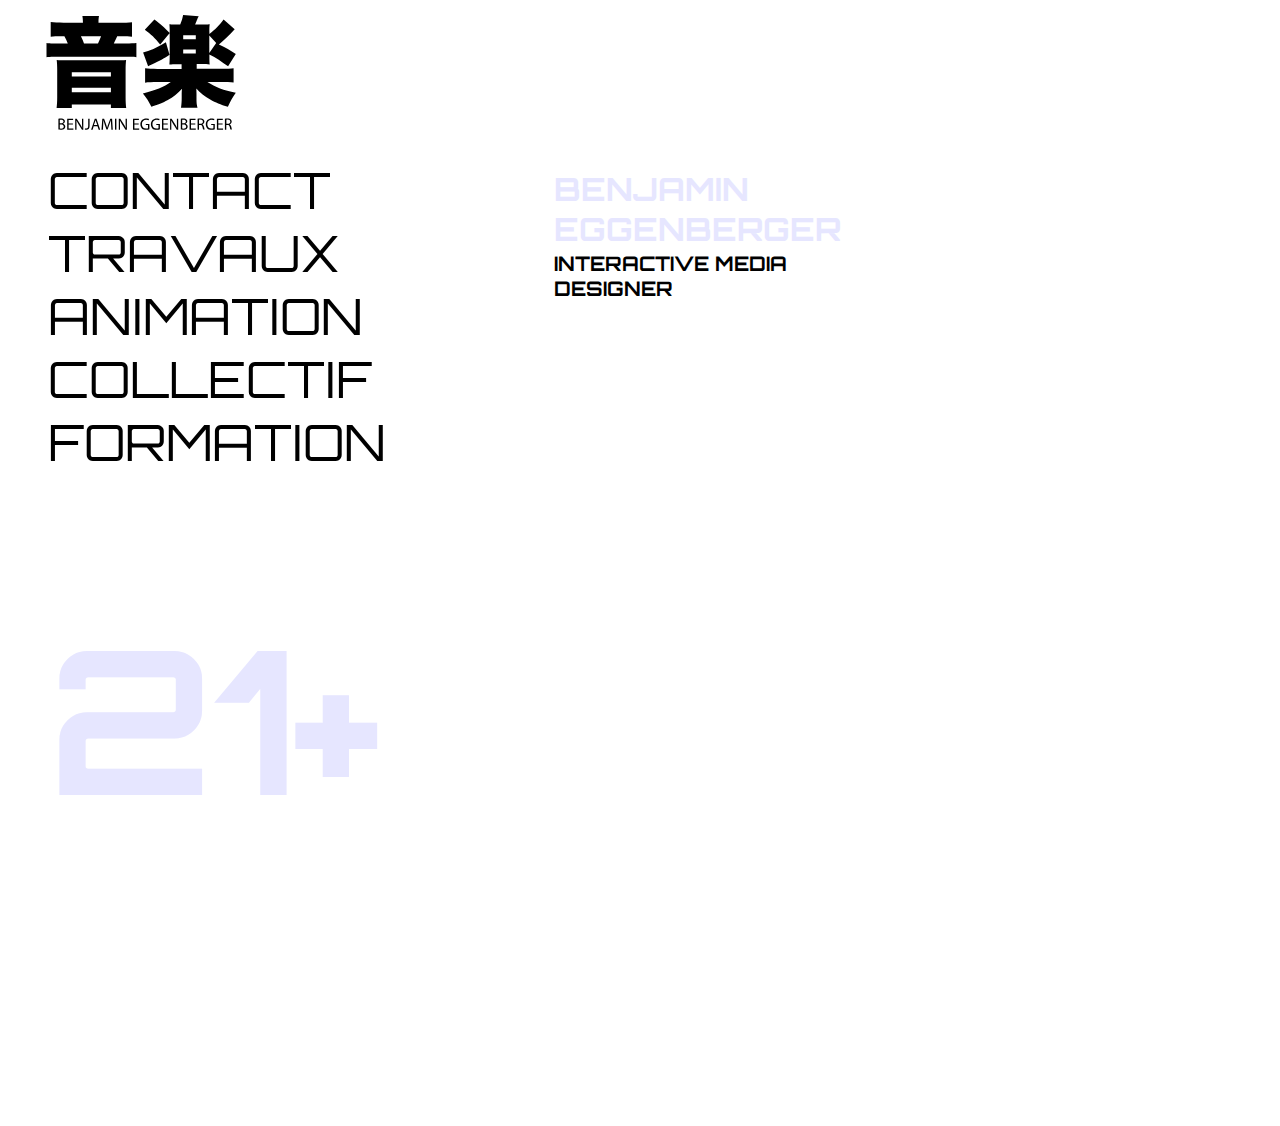
<file: contact copie.html>
<!DOCTYPE html>
<html lang="fr">

<head>
  <meta charset="UTF-8">
  <title>BENJAMIN - Interactive Media Designer | PORTFOLIO</title>
  <meta name="viewport" content="width=device-width, initial-scale=1.0">
  <link rel="stylesheet" href="portfolioBen.css">
  <link href="https://fonts.googleapis.com/css?family=Libre+Barcode+39+Text" rel="stylesheet">
  <link href="https://fonts.googleapis.com/css?family=Michroma" rel="stylesheet">
  <link href="https://fonts.googleapis.com/css?family=Roboto+Condensed" rel="stylesheet">
  <link href="https://fonts.googleapis.com/css?family=Orbitron&display=swap" rel="stylesheet">
  <style>
   ul li {list-style-type: none;}
   .containercontact {
     width: 100%;
   }
   .nav {
     width:40%;
     float: left;
   }
   .photo {
     width:30%;
     float: left;
   }
   .info-perso {
     width:25%;
     float: left;
     margin-left: 0;
   }
  </style>

</head>
  <body>
    <body>

      <a href="index.html" title="ACCUEIL">
        <!-- Generator: Adobe Illustrator 21.1.0, SVG Export Plug-In  -->
      <svg version="1.1"
         xmlns="http://www.w3.org/2000/svg" xmlns:xlink="http://www.w3.org/1999/xlink" xmlns:a="http://ns.adobe.com/AdobeSVGViewerExtensions/3.0/"
         x="0px" y="0px" width="227.8px" height="114.8px" viewBox="0 0 227.8 114.8" style="enable-background:new 0 0 227.8 114.8;"
         xml:space="preserve">
      <style type="text/css">
        .st0{fill:#FFFFFF;}
      </style>
      <defs>
      </defs>
      <g>
        <path d="M74.9,6.6c0-2.1-0.2-3.9-0.5-5.7H91c-0.3,1.8-0.5,3.4-0.5,5.6v1.3h19.9c5.7,0,10.3-0.2,13.6-0.6v14.5
          c-3.1-0.3-5.7-0.4-10.8-0.4h-4c-1.2,2.8-2.3,5-3.4,7.1h11.6c5.6,0,8.2-0.1,11-0.4v14.2c-3.1-0.4-5.5-0.5-11.2-0.5H49.5
          c-5.6,0-7.8,0.1-11,0.5V27.9c3,0.4,5.1,0.5,11.7,0.5h9.6c-1-2.6-2.1-4.8-3.4-7.1h-3.2c-4.9,0-7.3,0.1-10.5,0.4V7.1
          c3.4,0.4,7.5,0.6,12.9,0.6h19.3V6.6z M108.3,45.2c4.7,0,6.8-0.1,9.8-0.3c-0.4,3.5-0.5,6.2-0.5,10v27.4c0,4.5,0.2,7.5,0.6,10.7
          h-15.3v-3.5H63.8V93H48.6c0.4-3.1,0.6-6.5,0.6-10.7V54.9c0-3.7-0.1-6.7-0.5-10c2.9,0.2,5.1,0.3,9.7,0.3H108.3z M63.8,61.6h39.1
          v-4.3H63.8V61.6z M63.8,77.2h39.1v-4.5H63.8V77.2z M90,28.4c1.3-2.5,2.1-4.5,3.1-7.1H72.9c1.4,2.7,2.3,4.8,3.1,7.1H90z"/>
        <path d="M201.4,40.6c0,5,0.1,6.8,0.3,8.8c-2.3-0.2-4.6-0.3-7.6-0.3h-5.4v4.7h24.6c5.8,0,9.9-0.2,12.3-0.6v14.4
          c-3.1-0.4-7.3-0.6-12.5-0.6h-13.7c8,5.1,16.3,8.3,28.4,10.8c-3.4,5-5.4,8.4-7.9,14c-7.7-2.3-12.1-4.1-17.7-7.3
          c-6-3.4-9.6-6.3-13.9-10.9c0,0.7,0.1,0.8,0.1,1.4c0,0.7,0.1,2.9,0.1,3.4v4.4c0,4.8,0.1,6.3,1,9.9H173c0.5-3.6,0.7-5.9,0.7-9.9v-4.3
          c0-1.6,0.1-3.2,0.3-4.8c-4.3,4.8-8.3,8-14.6,11.6c-4.4,2.4-8.1,3.9-16,6.5c-2.5-5.3-4.9-9-8.5-13.4c12.3-2.8,21.2-6.4,27.9-11.3
          h-13.3c-4.8,0-9.7,0.2-12.4,0.6V53.3c2.8,0.4,7.3,0.6,12.4,0.6h24.1v-4.7h-4.5c-3.1,0-5.6,0.1-7.7,0.3c0.2-2.1,0.3-5.3,0.3-8.7
          V17.6c0-4,0-5.1-0.3-8.4c2.5,0.3,3.3,0.3,7.9,0.3h2.9c1.5-3.6,2.1-5.4,2.9-9.5l15.6,1.3c-1.1,2.2-1.1,2.2-2.5,5.7
          c-0.4,0.9-0.6,1.4-1.1,2.5h6.7c4.6,0,5.3,0,7.9-0.3c-0.3,2.7-0.3,3.1-0.3,8.4v1.3c6.1-4.8,9.6-8.4,14.2-14.5l11.1,9.9
          c-5.9,6.5-10.2,10.5-15.8,15.1c6.6,3,11.7,6,16.9,9.6l-7.7,12.3c-6.8-5.1-11.9-8.4-18.7-11.9V40.6z M161.5,39.8
          c-5.9,3.9-9.6,6-17.2,9.4c-1.7,0.7-3,1.4-4.2,2l-5-13.8c6.6-1.5,13.4-4.6,22.8-10.2L161.5,39.8z M146.4,4.5
          c6.8,5.1,9.7,7.7,15.3,13.6l-9.5,11.3c-5.2-6.4-9.2-10.3-15.4-14.7L146.4,4.5z M175.2,24.3h12.6v-4h-12.6V24.3z M175.2,38.5h12.6
          v-4.1h-12.6V38.5z M208.2,28.1l-6.9-7.5V38L208.2,28.1z"/>
      </g>
      <rect y="48.7" class="st0" width="38.4" height="4.7"/>
      <g>
        <path d="M50.4,103.8c0.6-0.1,1.6-0.2,2.6-0.2c1.4,0,2.3,0.2,3,0.8c0.6,0.4,0.9,1.1,0.9,1.9c0,1.1-0.7,2-1.9,2.4v0
          c1,0.3,2.3,1.1,2.3,2.8c0,0.9-0.4,1.7-0.9,2.2c-0.8,0.7-2,1-3.8,1c-1,0-1.7-0.1-2.2-0.1V103.8z M51.8,108.3h1.3
          c1.5,0,2.4-0.8,2.4-1.8c0-1.3-1-1.8-2.4-1.8c-0.7,0-1,0-1.3,0.1V108.3z M51.8,113.6c0.3,0,0.7,0.1,1.2,0.1c1.5,0,2.8-0.5,2.8-2.1
          c0-1.5-1.3-2.1-2.8-2.1h-1.2V113.6z"/>
        <path d="M64.9,109.5h-4.3v4h4.8v1.2h-6.2v-11h5.9v1.2h-4.5v3.5h4.3V109.5z"/>
        <path d="M67.2,114.7v-11h1.5l3.5,5.6c0.8,1.3,1.4,2.4,2,3.6l0,0c-0.1-1.5-0.2-2.8-0.2-4.5v-4.6h1.3v11H74l-3.5-5.6
          c-0.8-1.2-1.5-2.5-2.1-3.7l0,0c0.1,1.4,0.1,2.7,0.1,4.5v4.7H67.2z"/>
        <path d="M80.2,103.7h1.4v7.3c0,2.9-1.4,3.8-3.3,3.8c-0.5,0-1.2-0.1-1.5-0.3l0.2-1.2c0.3,0.1,0.7,0.2,1.2,0.2c1.3,0,2-0.6,2-2.7
          V103.7z"/>
        <path d="M85.7,111.2l-1.1,3.5h-1.5l3.7-11h1.7l3.7,11h-1.5l-1.2-3.5H85.7z M89.3,110.1l-1.1-3.2c-0.2-0.7-0.4-1.4-0.6-2h0
          c-0.2,0.7-0.3,1.3-0.6,2l-1.1,3.2H89.3z"/>
        <path d="M103.1,109.8c-0.1-1.5-0.2-3.4-0.2-4.7h0c-0.4,1.3-0.8,2.7-1.4,4.2l-1.9,5.3h-1.1l-1.8-5.2c-0.5-1.5-1-3-1.3-4.3h0
          c0,1.4-0.1,3.2-0.2,4.9l-0.3,4.7h-1.4l0.8-11h1.8L98,109c0.5,1.4,0.8,2.6,1.1,3.7h0c0.3-1.1,0.7-2.3,1.2-3.7l2-5.3h1.8l0.7,11h-1.4
          L103.1,109.8z"/>
        <path d="M108.4,103.7v11h-1.4v-11H108.4z"/>
        <path d="M110.8,114.7v-11h1.5l3.5,5.6c0.8,1.3,1.4,2.4,2,3.6l0,0c-0.1-1.5-0.2-2.8-0.2-4.5v-4.6h1.3v11h-1.4l-3.5-5.6
          c-0.8-1.2-1.5-2.5-2.1-3.7l0,0c0.1,1.4,0.1,2.7,0.1,4.5v4.7H110.8z"/>
        <path d="M130.7,109.5h-4.3v4h4.8v1.2H125v-11h5.9v1.2h-4.5v3.5h4.3V109.5z"/>
        <path d="M141.4,114.2c-0.6,0.2-1.9,0.6-3.4,0.6c-1.7,0-3-0.4-4.1-1.4c-0.9-0.9-1.5-2.4-1.5-4.1c0-3.3,2.3-5.7,5.9-5.7
          c1.3,0,2.3,0.3,2.7,0.5l-0.3,1.2c-0.6-0.3-1.3-0.5-2.4-0.5c-2.7,0-4.4,1.7-4.4,4.4c0,2.8,1.7,4.4,4.2,4.4c0.9,0,1.6-0.1,1.9-0.3
          V110h-2.2v-1.1h3.6V114.2z"/>
        <path d="M151.9,114.2c-0.6,0.2-1.9,0.6-3.4,0.6c-1.7,0-3-0.4-4.1-1.4c-0.9-0.9-1.5-2.4-1.5-4.1c0-3.3,2.3-5.7,5.9-5.7
          c1.3,0,2.3,0.3,2.7,0.5l-0.3,1.2c-0.6-0.3-1.3-0.5-2.4-0.5c-2.7,0-4.4,1.7-4.4,4.4c0,2.8,1.7,4.4,4.2,4.4c0.9,0,1.6-0.1,1.9-0.3
          V110h-2.2v-1.1h3.6V114.2z"/>
        <path d="M159.7,109.5h-4.3v4h4.8v1.2H154v-11h5.9v1.2h-4.5v3.5h4.3V109.5z"/>
        <path d="M162.1,114.7v-11h1.5l3.5,5.6c0.8,1.3,1.4,2.4,2,3.6l0,0c-0.1-1.5-0.2-2.8-0.2-4.5v-4.6h1.3v11h-1.4l-3.5-5.6
          c-0.8-1.2-1.5-2.5-2.1-3.7l0,0c0.1,1.4,0.1,2.7,0.1,4.5v4.7H162.1z"/>
        <path d="M172.8,103.8c0.6-0.1,1.6-0.2,2.6-0.2c1.4,0,2.3,0.2,3,0.8c0.6,0.4,0.9,1.1,0.9,1.9c0,1.1-0.7,2-1.9,2.4v0
          c1,0.3,2.3,1.1,2.3,2.8c0,0.9-0.4,1.7-0.9,2.2c-0.8,0.7-2,1-3.8,1c-1,0-1.7-0.1-2.2-0.1V103.8z M174.2,108.3h1.3
          c1.5,0,2.4-0.8,2.4-1.8c0-1.3-1-1.8-2.4-1.8c-0.7,0-1,0-1.3,0.1V108.3z M174.2,113.6c0.3,0,0.7,0.1,1.2,0.1c1.5,0,2.8-0.5,2.8-2.1
          c0-1.5-1.3-2.1-2.8-2.1h-1.2V113.6z"/>
        <path d="M187.3,109.5H183v4h4.8v1.2h-6.2v-11h5.9v1.2H183v3.5h4.3V109.5z"/>
        <path d="M189.6,103.8c0.7-0.1,1.7-0.2,2.7-0.2c1.5,0,2.5,0.3,3.2,0.9c0.6,0.5,0.9,1.2,0.9,2.1c0,1.4-0.9,2.4-2.1,2.8v0
          c0.8,0.3,1.4,1.1,1.6,2.2c0.4,1.5,0.6,2.6,0.8,3h-1.5c-0.2-0.3-0.4-1.3-0.7-2.6c-0.3-1.5-0.9-2.1-2.2-2.1H191v4.8h-1.4V103.8z
           M191,108.8h1.4c1.5,0,2.5-0.8,2.5-2.1c0-1.4-1-2-2.5-2.1c-0.7,0-1.2,0.1-1.4,0.1V108.8z"/>
        <path d="M206.8,114.2c-0.6,0.2-1.9,0.6-3.4,0.6c-1.7,0-3-0.4-4.1-1.4c-0.9-0.9-1.5-2.4-1.5-4.1c0-3.3,2.3-5.7,5.9-5.7
          c1.3,0,2.3,0.3,2.7,0.5l-0.3,1.2c-0.6-0.3-1.3-0.5-2.4-0.5c-2.7,0-4.4,1.7-4.4,4.4c0,2.8,1.7,4.4,4.2,4.4c0.9,0,1.6-0.1,1.9-0.3
          V110h-2.2v-1.1h3.6V114.2z"/>
        <path d="M214.6,109.5h-4.3v4h4.8v1.2h-6.2v-11h5.9v1.2h-4.5v3.5h4.3V109.5z"/>
        <path d="M216.9,103.8c0.7-0.1,1.7-0.2,2.7-0.2c1.5,0,2.5,0.3,3.2,0.9c0.6,0.5,0.9,1.2,0.9,2.1c0,1.4-0.9,2.4-2.1,2.8v0
          c0.8,0.3,1.4,1.1,1.6,2.2c0.4,1.5,0.6,2.6,0.8,3h-1.5c-0.2-0.3-0.4-1.3-0.7-2.6c-0.3-1.5-0.9-2.1-2.2-2.1h-1.3v4.8h-1.4V103.8z
           M218.4,108.8h1.4c1.5,0,2.5-0.8,2.5-2.1c0-1.4-1-2-2.5-2.1c-0.7,0-1.2,0.1-1.4,0.1V108.8z"/>
      </g>
      </svg>
       
     </a>

     

    <div class="containercontact">
      <ul class="nav">
        <li><a href="contact.html">CONTACT</a></li>
        <li><a href="travaux.html">TRAVAUX</a></li>
        <li><a href="animation.html">ANIMATION</a></li>
        <li><a href="collectif.html">COLLECTIF </a></li>
        <li><a href="formation.html">FORMATION</a></li>
        <li><h4>21+</h4></li>

      </ul>


      <div class="photo">

      </div>

      <div class="info-perso">
        <h1>BENJAMIN EGGENBERGER</h1>
        <h3>INTERACTIVE MEDIA DESIGNER</h3>
      </div>

    </div>





    <script>
      window.onscroll = function() {myFunction()};

      var header = document.getElementById("myHeader");
      var sticky = header.offsetTop;

      function myFunction() {
      if (window.pageYOffset > sticky) {
        header.classList.add("sticky");
      } else {
        header.classList.remove("sticky");
      }
      }
    </script>


  </body>
</html>
</file>
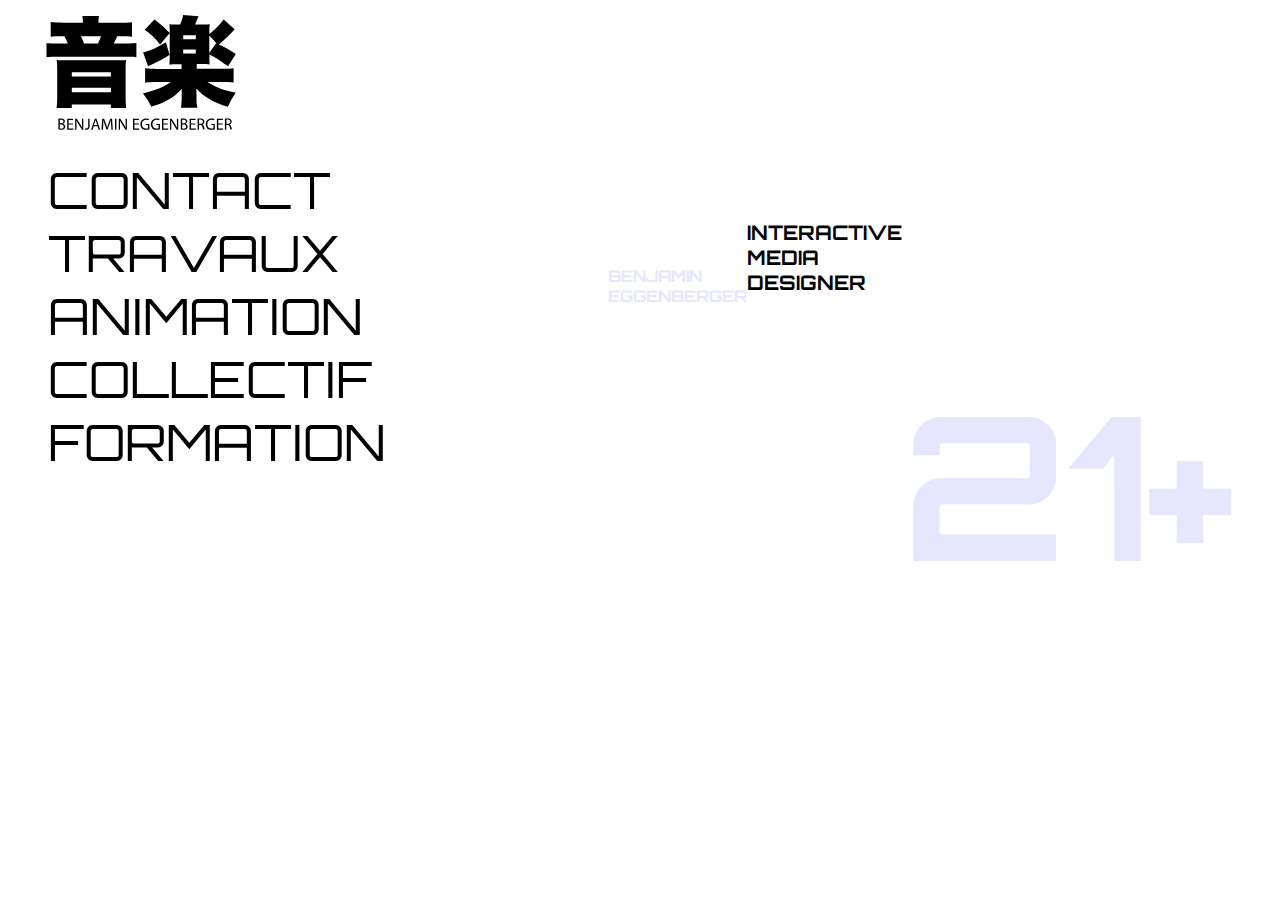
<file: contact.html>
<!DOCTYPE html>
<html lang="fr">

<head>
  <meta charset="UTF-8">
  <title>BENJAMIN - Interactive Media Designer | PORTFOLIO</title>
  <meta name="viewport" content="width=device-width, initial-scale=1.0">
  <link rel="stylesheet" href="portfolioBen.css">
  <link href="https://fonts.googleapis.com/css?family=Libre+Barcode+39+Text" rel="stylesheet">
  <link href="https://fonts.googleapis.com/css?family=Michroma" rel="stylesheet">
  <link href="https://fonts.googleapis.com/css?family=Roboto+Condensed" rel="stylesheet">
  <link href="https://fonts.googleapis.com/css?family=Orbitron" rel="stylesheet">

</head>
  <body>
    <body>

      <a href="index.html" title="ACCEUIL">
        <!-- Generator: Adobe Illustrator 21.1.0, SVG Export Plug-In  -->
      <svg version="1.1"
         xmlns="http://www.w3.org/2000/svg" xmlns:xlink="http://www.w3.org/1999/xlink" xmlns:a="http://ns.adobe.com/AdobeSVGViewerExtensions/3.0/"
         x="0px" y="0px" width="227.8px" height="114.8px" viewBox="0 0 227.8 114.8" style="enable-background:new 0 0 227.8 114.8;"
         xml:space="preserve">
      <style type="text/css">
        .st0{fill:#FFFFFF;}
      </style>
      <defs>
      </defs>
      <g>
        <path d="M74.9,6.6c0-2.1-0.2-3.9-0.5-5.7H91c-0.3,1.8-0.5,3.4-0.5,5.6v1.3h19.9c5.7,0,10.3-0.2,13.6-0.6v14.5
          c-3.1-0.3-5.7-0.4-10.8-0.4h-4c-1.2,2.8-2.3,5-3.4,7.1h11.6c5.6,0,8.2-0.1,11-0.4v14.2c-3.1-0.4-5.5-0.5-11.2-0.5H49.5
          c-5.6,0-7.8,0.1-11,0.5V27.9c3,0.4,5.1,0.5,11.7,0.5h9.6c-1-2.6-2.1-4.8-3.4-7.1h-3.2c-4.9,0-7.3,0.1-10.5,0.4V7.1
          c3.4,0.4,7.5,0.6,12.9,0.6h19.3V6.6z M108.3,45.2c4.7,0,6.8-0.1,9.8-0.3c-0.4,3.5-0.5,6.2-0.5,10v27.4c0,4.5,0.2,7.5,0.6,10.7
          h-15.3v-3.5H63.8V93H48.6c0.4-3.1,0.6-6.5,0.6-10.7V54.9c0-3.7-0.1-6.7-0.5-10c2.9,0.2,5.1,0.3,9.7,0.3H108.3z M63.8,61.6h39.1
          v-4.3H63.8V61.6z M63.8,77.2h39.1v-4.5H63.8V77.2z M90,28.4c1.3-2.5,2.1-4.5,3.1-7.1H72.9c1.4,2.7,2.3,4.8,3.1,7.1H90z"/>
        <path d="M201.4,40.6c0,5,0.1,6.8,0.3,8.8c-2.3-0.2-4.6-0.3-7.6-0.3h-5.4v4.7h24.6c5.8,0,9.9-0.2,12.3-0.6v14.4
          c-3.1-0.4-7.3-0.6-12.5-0.6h-13.7c8,5.1,16.3,8.3,28.4,10.8c-3.4,5-5.4,8.4-7.9,14c-7.7-2.3-12.1-4.1-17.7-7.3
          c-6-3.4-9.6-6.3-13.9-10.9c0,0.7,0.1,0.8,0.1,1.4c0,0.7,0.1,2.9,0.1,3.4v4.4c0,4.8,0.1,6.3,1,9.9H173c0.5-3.6,0.7-5.9,0.7-9.9v-4.3
          c0-1.6,0.1-3.2,0.3-4.8c-4.3,4.8-8.3,8-14.6,11.6c-4.4,2.4-8.1,3.9-16,6.5c-2.5-5.3-4.9-9-8.5-13.4c12.3-2.8,21.2-6.4,27.9-11.3
          h-13.3c-4.8,0-9.7,0.2-12.4,0.6V53.3c2.8,0.4,7.3,0.6,12.4,0.6h24.1v-4.7h-4.5c-3.1,0-5.6,0.1-7.7,0.3c0.2-2.1,0.3-5.3,0.3-8.7
          V17.6c0-4,0-5.1-0.3-8.4c2.5,0.3,3.3,0.3,7.9,0.3h2.9c1.5-3.6,2.1-5.4,2.9-9.5l15.6,1.3c-1.1,2.2-1.1,2.2-2.5,5.7
          c-0.4,0.9-0.6,1.4-1.1,2.5h6.7c4.6,0,5.3,0,7.9-0.3c-0.3,2.7-0.3,3.1-0.3,8.4v1.3c6.1-4.8,9.6-8.4,14.2-14.5l11.1,9.9
          c-5.9,6.5-10.2,10.5-15.8,15.1c6.6,3,11.7,6,16.9,9.6l-7.7,12.3c-6.8-5.1-11.9-8.4-18.7-11.9V40.6z M161.5,39.8
          c-5.9,3.9-9.6,6-17.2,9.4c-1.7,0.7-3,1.4-4.2,2l-5-13.8c6.6-1.5,13.4-4.6,22.8-10.2L161.5,39.8z M146.4,4.5
          c6.8,5.1,9.7,7.7,15.3,13.6l-9.5,11.3c-5.2-6.4-9.2-10.3-15.4-14.7L146.4,4.5z M175.2,24.3h12.6v-4h-12.6V24.3z M175.2,38.5h12.6
          v-4.1h-12.6V38.5z M208.2,28.1l-6.9-7.5V38L208.2,28.1z"/>
      </g>
      <rect y="48.7" class="st0" width="38.4" height="4.7"/>
      <g>
        <path d="M50.4,103.8c0.6-0.1,1.6-0.2,2.6-0.2c1.4,0,2.3,0.2,3,0.8c0.6,0.4,0.9,1.1,0.9,1.9c0,1.1-0.7,2-1.9,2.4v0
          c1,0.3,2.3,1.1,2.3,2.8c0,0.9-0.4,1.7-0.9,2.2c-0.8,0.7-2,1-3.8,1c-1,0-1.7-0.1-2.2-0.1V103.8z M51.8,108.3h1.3
          c1.5,0,2.4-0.8,2.4-1.8c0-1.3-1-1.8-2.4-1.8c-0.7,0-1,0-1.3,0.1V108.3z M51.8,113.6c0.3,0,0.7,0.1,1.2,0.1c1.5,0,2.8-0.5,2.8-2.1
          c0-1.5-1.3-2.1-2.8-2.1h-1.2V113.6z"/>
        <path d="M64.9,109.5h-4.3v4h4.8v1.2h-6.2v-11h5.9v1.2h-4.5v3.5h4.3V109.5z"/>
        <path d="M67.2,114.7v-11h1.5l3.5,5.6c0.8,1.3,1.4,2.4,2,3.6l0,0c-0.1-1.5-0.2-2.8-0.2-4.5v-4.6h1.3v11H74l-3.5-5.6
          c-0.8-1.2-1.5-2.5-2.1-3.7l0,0c0.1,1.4,0.1,2.7,0.1,4.5v4.7H67.2z"/>
        <path d="M80.2,103.7h1.4v7.3c0,2.9-1.4,3.8-3.3,3.8c-0.5,0-1.2-0.1-1.5-0.3l0.2-1.2c0.3,0.1,0.7,0.2,1.2,0.2c1.3,0,2-0.6,2-2.7
          V103.7z"/>
        <path d="M85.7,111.2l-1.1,3.5h-1.5l3.7-11h1.7l3.7,11h-1.5l-1.2-3.5H85.7z M89.3,110.1l-1.1-3.2c-0.2-0.7-0.4-1.4-0.6-2h0
          c-0.2,0.7-0.3,1.3-0.6,2l-1.1,3.2H89.3z"/>
        <path d="M103.1,109.8c-0.1-1.5-0.2-3.4-0.2-4.7h0c-0.4,1.3-0.8,2.7-1.4,4.2l-1.9,5.3h-1.1l-1.8-5.2c-0.5-1.5-1-3-1.3-4.3h0
          c0,1.4-0.1,3.2-0.2,4.9l-0.3,4.7h-1.4l0.8-11h1.8L98,109c0.5,1.4,0.8,2.6,1.1,3.7h0c0.3-1.1,0.7-2.3,1.2-3.7l2-5.3h1.8l0.7,11h-1.4
          L103.1,109.8z"/>
        <path d="M108.4,103.7v11h-1.4v-11H108.4z"/>
        <path d="M110.8,114.7v-11h1.5l3.5,5.6c0.8,1.3,1.4,2.4,2,3.6l0,0c-0.1-1.5-0.2-2.8-0.2-4.5v-4.6h1.3v11h-1.4l-3.5-5.6
          c-0.8-1.2-1.5-2.5-2.1-3.7l0,0c0.1,1.4,0.1,2.7,0.1,4.5v4.7H110.8z"/>
        <path d="M130.7,109.5h-4.3v4h4.8v1.2H125v-11h5.9v1.2h-4.5v3.5h4.3V109.5z"/>
        <path d="M141.4,114.2c-0.6,0.2-1.9,0.6-3.4,0.6c-1.7,0-3-0.4-4.1-1.4c-0.9-0.9-1.5-2.4-1.5-4.1c0-3.3,2.3-5.7,5.9-5.7
          c1.3,0,2.3,0.3,2.7,0.5l-0.3,1.2c-0.6-0.3-1.3-0.5-2.4-0.5c-2.7,0-4.4,1.7-4.4,4.4c0,2.8,1.7,4.4,4.2,4.4c0.9,0,1.6-0.1,1.9-0.3
          V110h-2.2v-1.1h3.6V114.2z"/>
        <path d="M151.9,114.2c-0.6,0.2-1.9,0.6-3.4,0.6c-1.7,0-3-0.4-4.1-1.4c-0.9-0.9-1.5-2.4-1.5-4.1c0-3.3,2.3-5.7,5.9-5.7
          c1.3,0,2.3,0.3,2.7,0.5l-0.3,1.2c-0.6-0.3-1.3-0.5-2.4-0.5c-2.7,0-4.4,1.7-4.4,4.4c0,2.8,1.7,4.4,4.2,4.4c0.9,0,1.6-0.1,1.9-0.3
          V110h-2.2v-1.1h3.6V114.2z"/>
        <path d="M159.7,109.5h-4.3v4h4.8v1.2H154v-11h5.9v1.2h-4.5v3.5h4.3V109.5z"/>
        <path d="M162.1,114.7v-11h1.5l3.5,5.6c0.8,1.3,1.4,2.4,2,3.6l0,0c-0.1-1.5-0.2-2.8-0.2-4.5v-4.6h1.3v11h-1.4l-3.5-5.6
          c-0.8-1.2-1.5-2.5-2.1-3.7l0,0c0.1,1.4,0.1,2.7,0.1,4.5v4.7H162.1z"/>
        <path d="M172.8,103.8c0.6-0.1,1.6-0.2,2.6-0.2c1.4,0,2.3,0.2,3,0.8c0.6,0.4,0.9,1.1,0.9,1.9c0,1.1-0.7,2-1.9,2.4v0
          c1,0.3,2.3,1.1,2.3,2.8c0,0.9-0.4,1.7-0.9,2.2c-0.8,0.7-2,1-3.8,1c-1,0-1.7-0.1-2.2-0.1V103.8z M174.2,108.3h1.3
          c1.5,0,2.4-0.8,2.4-1.8c0-1.3-1-1.8-2.4-1.8c-0.7,0-1,0-1.3,0.1V108.3z M174.2,113.6c0.3,0,0.7,0.1,1.2,0.1c1.5,0,2.8-0.5,2.8-2.1
          c0-1.5-1.3-2.1-2.8-2.1h-1.2V113.6z"/>
        <path d="M187.3,109.5H183v4h4.8v1.2h-6.2v-11h5.9v1.2H183v3.5h4.3V109.5z"/>
        <path d="M189.6,103.8c0.7-0.1,1.7-0.2,2.7-0.2c1.5,0,2.5,0.3,3.2,0.9c0.6,0.5,0.9,1.2,0.9,2.1c0,1.4-0.9,2.4-2.1,2.8v0
          c0.8,0.3,1.4,1.1,1.6,2.2c0.4,1.5,0.6,2.6,0.8,3h-1.5c-0.2-0.3-0.4-1.3-0.7-2.6c-0.3-1.5-0.9-2.1-2.2-2.1H191v4.8h-1.4V103.8z
           M191,108.8h1.4c1.5,0,2.5-0.8,2.5-2.1c0-1.4-1-2-2.5-2.1c-0.7,0-1.2,0.1-1.4,0.1V108.8z"/>
        <path d="M206.8,114.2c-0.6,0.2-1.9,0.6-3.4,0.6c-1.7,0-3-0.4-4.1-1.4c-0.9-0.9-1.5-2.4-1.5-4.1c0-3.3,2.3-5.7,5.9-5.7
          c1.3,0,2.3,0.3,2.7,0.5l-0.3,1.2c-0.6-0.3-1.3-0.5-2.4-0.5c-2.7,0-4.4,1.7-4.4,4.4c0,2.8,1.7,4.4,4.2,4.4c0.9,0,1.6-0.1,1.9-0.3
          V110h-2.2v-1.1h3.6V114.2z"/>
        <path d="M214.6,109.5h-4.3v4h4.8v1.2h-6.2v-11h5.9v1.2h-4.5v3.5h4.3V109.5z"/>
        <path d="M216.9,103.8c0.7-0.1,1.7-0.2,2.7-0.2c1.5,0,2.5,0.3,3.2,0.9c0.6,0.5,0.9,1.2,0.9,2.1c0,1.4-0.9,2.4-2.1,2.8v0
          c0.8,0.3,1.4,1.1,1.6,2.2c0.4,1.5,0.6,2.6,0.8,3h-1.5c-0.2-0.3-0.4-1.3-0.7-2.6c-0.3-1.5-0.9-2.1-2.2-2.1h-1.3v4.8h-1.4V103.8z
           M218.4,108.8h1.4c1.5,0,2.5-0.8,2.5-2.1c0-1.4-1-2-2.5-2.1c-0.7,0-1.2,0.1-1.4,0.1V108.8z"/>
      </g>
      </svg>
       
     </a>

     

     
     
     

    <div class="container" id="myHeader">
      <ul class="list-unstyled">
        <a href="contact.html">CONTACT</a>
        <a href="travaux.html">TRAVAUX</a>
        <a href="animation.html">ANIMATION</a>
        <a href="collectif.html">COLLECTIF </a>
        <a href="formation.html">FORMATION</a>






      </ul>
    </div>

<div class="contact">

</div>


  <div class="content">

      <div class="container7">
<h1>BENJAMIN EGGENBERGER</h1>
<h3>INTERACTIVE MEDIA DESIGNER</h3>
<h4>21+</h4>
      </div>
        




    <script>
      window.onscroll = function() {myFunction()};

      var header = document.getElementById("myHeader");
      var sticky = header.offsetTop;

      function myFunction() {
      if (window.pageYOffset > sticky) {
        header.classList.add("sticky");
      } else {
        header.classList.remove("sticky");
      }
      }
    </script>


  </body>
</html>
</file>
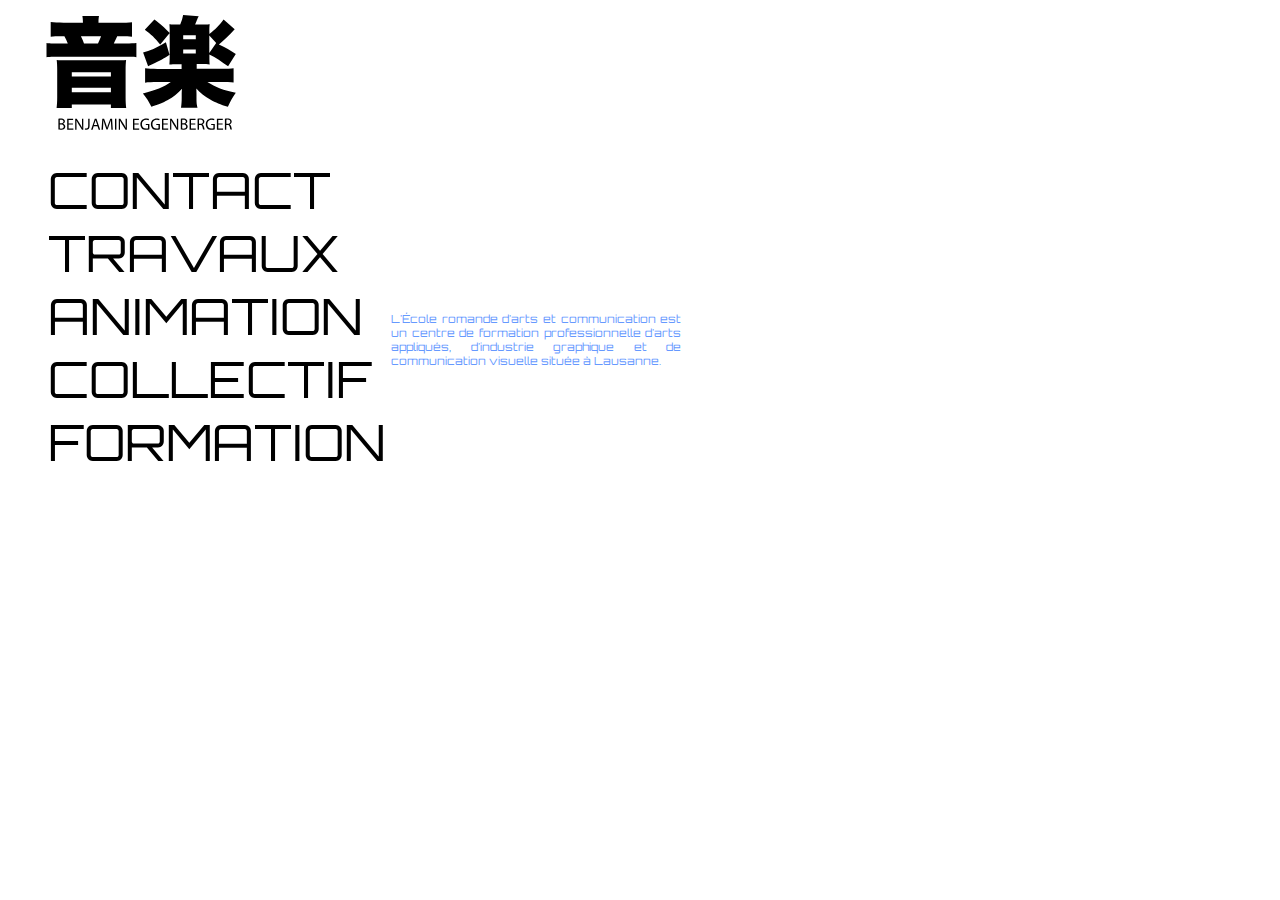
<file: formation.html>
<!DOCTYPE html>
<html lang="fr">

<head>
  <meta charset="UTF-8">
  <title>BENJAMIN - Interactive Media Designer | PORTFOLIO</title>
  <meta name="viewport" content="width=device-width, initial-scale=1.0">
  <link rel="stylesheet" href="portfolioBen.css">
  <link href="https://fonts.googleapis.com/css?family=Libre+Barcode+39+Text" rel="stylesheet">
  <link href="https://fonts.googleapis.com/css?family=Michroma" rel="stylesheet">
  <link href="https://fonts.googleapis.com/css?family=Roboto+Condensed" rel="stylesheet">
  <link href="https://fonts.googleapis.com/css?family=Orbitron&display=swap" rel="stylesheet">


</head>
  <body>
    <body>

      <a href="index.html">

        <!-- Generator: Adobe Illustrator 21.1.0, SVG Export Plug-In  -->
      <svg version="1.1"
         xmlns="http://www.w3.org/2000/svg" xmlns:xlink="http://www.w3.org/1999/xlink" xmlns:a="http://ns.adobe.com/AdobeSVGViewerExtensions/3.0/"
         x="0px" y="0px" width="227.8px" height="114.8px" viewBox="0 0 227.8 114.8" style="enable-background:new 0 0 227.8 114.8;"
         xml:space="preserve">
      <style type="text/css">
        .st0{fill:#FFFFFF;}
      </style>
      <defs>
      </defs>
      <g>
        <path d="M74.9,6.6c0-2.1-0.2-3.9-0.5-5.7H91c-0.3,1.8-0.5,3.4-0.5,5.6v1.3h19.9c5.7,0,10.3-0.2,13.6-0.6v14.5
          c-3.1-0.3-5.7-0.4-10.8-0.4h-4c-1.2,2.8-2.3,5-3.4,7.1h11.6c5.6,0,8.2-0.1,11-0.4v14.2c-3.1-0.4-5.5-0.5-11.2-0.5H49.5
          c-5.6,0-7.8,0.1-11,0.5V27.9c3,0.4,5.1,0.5,11.7,0.5h9.6c-1-2.6-2.1-4.8-3.4-7.1h-3.2c-4.9,0-7.3,0.1-10.5,0.4V7.1
          c3.4,0.4,7.5,0.6,12.9,0.6h19.3V6.6z M108.3,45.2c4.7,0,6.8-0.1,9.8-0.3c-0.4,3.5-0.5,6.2-0.5,10v27.4c0,4.5,0.2,7.5,0.6,10.7
          h-15.3v-3.5H63.8V93H48.6c0.4-3.1,0.6-6.5,0.6-10.7V54.9c0-3.7-0.1-6.7-0.5-10c2.9,0.2,5.1,0.3,9.7,0.3H108.3z M63.8,61.6h39.1
          v-4.3H63.8V61.6z M63.8,77.2h39.1v-4.5H63.8V77.2z M90,28.4c1.3-2.5,2.1-4.5,3.1-7.1H72.9c1.4,2.7,2.3,4.8,3.1,7.1H90z"/>
        <path d="M201.4,40.6c0,5,0.1,6.8,0.3,8.8c-2.3-0.2-4.6-0.3-7.6-0.3h-5.4v4.7h24.6c5.8,0,9.9-0.2,12.3-0.6v14.4
          c-3.1-0.4-7.3-0.6-12.5-0.6h-13.7c8,5.1,16.3,8.3,28.4,10.8c-3.4,5-5.4,8.4-7.9,14c-7.7-2.3-12.1-4.1-17.7-7.3
          c-6-3.4-9.6-6.3-13.9-10.9c0,0.7,0.1,0.8,0.1,1.4c0,0.7,0.1,2.9,0.1,3.4v4.4c0,4.8,0.1,6.3,1,9.9H173c0.5-3.6,0.7-5.9,0.7-9.9v-4.3
          c0-1.6,0.1-3.2,0.3-4.8c-4.3,4.8-8.3,8-14.6,11.6c-4.4,2.4-8.1,3.9-16,6.5c-2.5-5.3-4.9-9-8.5-13.4c12.3-2.8,21.2-6.4,27.9-11.3
          h-13.3c-4.8,0-9.7,0.2-12.4,0.6V53.3c2.8,0.4,7.3,0.6,12.4,0.6h24.1v-4.7h-4.5c-3.1,0-5.6,0.1-7.7,0.3c0.2-2.1,0.3-5.3,0.3-8.7
          V17.6c0-4,0-5.1-0.3-8.4c2.5,0.3,3.3,0.3,7.9,0.3h2.9c1.5-3.6,2.1-5.4,2.9-9.5l15.6,1.3c-1.1,2.2-1.1,2.2-2.5,5.7
          c-0.4,0.9-0.6,1.4-1.1,2.5h6.7c4.6,0,5.3,0,7.9-0.3c-0.3,2.7-0.3,3.1-0.3,8.4v1.3c6.1-4.8,9.6-8.4,14.2-14.5l11.1,9.9
          c-5.9,6.5-10.2,10.5-15.8,15.1c6.6,3,11.7,6,16.9,9.6l-7.7,12.3c-6.8-5.1-11.9-8.4-18.7-11.9V40.6z M161.5,39.8
          c-5.9,3.9-9.6,6-17.2,9.4c-1.7,0.7-3,1.4-4.2,2l-5-13.8c6.6-1.5,13.4-4.6,22.8-10.2L161.5,39.8z M146.4,4.5
          c6.8,5.1,9.7,7.7,15.3,13.6l-9.5,11.3c-5.2-6.4-9.2-10.3-15.4-14.7L146.4,4.5z M175.2,24.3h12.6v-4h-12.6V24.3z M175.2,38.5h12.6
          v-4.1h-12.6V38.5z M208.2,28.1l-6.9-7.5V38L208.2,28.1z"/>
      </g>
      <rect y="48.7" class="st0" width="38.4" height="4.7"/>
      <g>
        <path d="M50.4,103.8c0.6-0.1,1.6-0.2,2.6-0.2c1.4,0,2.3,0.2,3,0.8c0.6,0.4,0.9,1.1,0.9,1.9c0,1.1-0.7,2-1.9,2.4v0
          c1,0.3,2.3,1.1,2.3,2.8c0,0.9-0.4,1.7-0.9,2.2c-0.8,0.7-2,1-3.8,1c-1,0-1.7-0.1-2.2-0.1V103.8z M51.8,108.3h1.3
          c1.5,0,2.4-0.8,2.4-1.8c0-1.3-1-1.8-2.4-1.8c-0.7,0-1,0-1.3,0.1V108.3z M51.8,113.6c0.3,0,0.7,0.1,1.2,0.1c1.5,0,2.8-0.5,2.8-2.1
          c0-1.5-1.3-2.1-2.8-2.1h-1.2V113.6z"/>
        <path d="M64.9,109.5h-4.3v4h4.8v1.2h-6.2v-11h5.9v1.2h-4.5v3.5h4.3V109.5z"/>
        <path d="M67.2,114.7v-11h1.5l3.5,5.6c0.8,1.3,1.4,2.4,2,3.6l0,0c-0.1-1.5-0.2-2.8-0.2-4.5v-4.6h1.3v11H74l-3.5-5.6
          c-0.8-1.2-1.5-2.5-2.1-3.7l0,0c0.1,1.4,0.1,2.7,0.1,4.5v4.7H67.2z"/>
        <path d="M80.2,103.7h1.4v7.3c0,2.9-1.4,3.8-3.3,3.8c-0.5,0-1.2-0.1-1.5-0.3l0.2-1.2c0.3,0.1,0.7,0.2,1.2,0.2c1.3,0,2-0.6,2-2.7
          V103.7z"/>
        <path d="M85.7,111.2l-1.1,3.5h-1.5l3.7-11h1.7l3.7,11h-1.5l-1.2-3.5H85.7z M89.3,110.1l-1.1-3.2c-0.2-0.7-0.4-1.4-0.6-2h0
          c-0.2,0.7-0.3,1.3-0.6,2l-1.1,3.2H89.3z"/>
        <path d="M103.1,109.8c-0.1-1.5-0.2-3.4-0.2-4.7h0c-0.4,1.3-0.8,2.7-1.4,4.2l-1.9,5.3h-1.1l-1.8-5.2c-0.5-1.5-1-3-1.3-4.3h0
          c0,1.4-0.1,3.2-0.2,4.9l-0.3,4.7h-1.4l0.8-11h1.8L98,109c0.5,1.4,0.8,2.6,1.1,3.7h0c0.3-1.1,0.7-2.3,1.2-3.7l2-5.3h1.8l0.7,11h-1.4
          L103.1,109.8z"/>
        <path d="M108.4,103.7v11h-1.4v-11H108.4z"/>
        <path d="M110.8,114.7v-11h1.5l3.5,5.6c0.8,1.3,1.4,2.4,2,3.6l0,0c-0.1-1.5-0.2-2.8-0.2-4.5v-4.6h1.3v11h-1.4l-3.5-5.6
          c-0.8-1.2-1.5-2.5-2.1-3.7l0,0c0.1,1.4,0.1,2.7,0.1,4.5v4.7H110.8z"/>
        <path d="M130.7,109.5h-4.3v4h4.8v1.2H125v-11h5.9v1.2h-4.5v3.5h4.3V109.5z"/>
        <path d="M141.4,114.2c-0.6,0.2-1.9,0.6-3.4,0.6c-1.7,0-3-0.4-4.1-1.4c-0.9-0.9-1.5-2.4-1.5-4.1c0-3.3,2.3-5.7,5.9-5.7
          c1.3,0,2.3,0.3,2.7,0.5l-0.3,1.2c-0.6-0.3-1.3-0.5-2.4-0.5c-2.7,0-4.4,1.7-4.4,4.4c0,2.8,1.7,4.4,4.2,4.4c0.9,0,1.6-0.1,1.9-0.3
          V110h-2.2v-1.1h3.6V114.2z"/>
        <path d="M151.9,114.2c-0.6,0.2-1.9,0.6-3.4,0.6c-1.7,0-3-0.4-4.1-1.4c-0.9-0.9-1.5-2.4-1.5-4.1c0-3.3,2.3-5.7,5.9-5.7
          c1.3,0,2.3,0.3,2.7,0.5l-0.3,1.2c-0.6-0.3-1.3-0.5-2.4-0.5c-2.7,0-4.4,1.7-4.4,4.4c0,2.8,1.7,4.4,4.2,4.4c0.9,0,1.6-0.1,1.9-0.3
          V110h-2.2v-1.1h3.6V114.2z"/>
        <path d="M159.7,109.5h-4.3v4h4.8v1.2H154v-11h5.9v1.2h-4.5v3.5h4.3V109.5z"/>
        <path d="M162.1,114.7v-11h1.5l3.5,5.6c0.8,1.3,1.4,2.4,2,3.6l0,0c-0.1-1.5-0.2-2.8-0.2-4.5v-4.6h1.3v11h-1.4l-3.5-5.6
          c-0.8-1.2-1.5-2.5-2.1-3.7l0,0c0.1,1.4,0.1,2.7,0.1,4.5v4.7H162.1z"/>
        <path d="M172.8,103.8c0.6-0.1,1.6-0.2,2.6-0.2c1.4,0,2.3,0.2,3,0.8c0.6,0.4,0.9,1.1,0.9,1.9c0,1.1-0.7,2-1.9,2.4v0
          c1,0.3,2.3,1.1,2.3,2.8c0,0.9-0.4,1.7-0.9,2.2c-0.8,0.7-2,1-3.8,1c-1,0-1.7-0.1-2.2-0.1V103.8z M174.2,108.3h1.3
          c1.5,0,2.4-0.8,2.4-1.8c0-1.3-1-1.8-2.4-1.8c-0.7,0-1,0-1.3,0.1V108.3z M174.2,113.6c0.3,0,0.7,0.1,1.2,0.1c1.5,0,2.8-0.5,2.8-2.1
          c0-1.5-1.3-2.1-2.8-2.1h-1.2V113.6z"/>
        <path d="M187.3,109.5H183v4h4.8v1.2h-6.2v-11h5.9v1.2H183v3.5h4.3V109.5z"/>
        <path d="M189.6,103.8c0.7-0.1,1.7-0.2,2.7-0.2c1.5,0,2.5,0.3,3.2,0.9c0.6,0.5,0.9,1.2,0.9,2.1c0,1.4-0.9,2.4-2.1,2.8v0
          c0.8,0.3,1.4,1.1,1.6,2.2c0.4,1.5,0.6,2.6,0.8,3h-1.5c-0.2-0.3-0.4-1.3-0.7-2.6c-0.3-1.5-0.9-2.1-2.2-2.1H191v4.8h-1.4V103.8z
           M191,108.8h1.4c1.5,0,2.5-0.8,2.5-2.1c0-1.4-1-2-2.5-2.1c-0.7,0-1.2,0.1-1.4,0.1V108.8z"/>
        <path d="M206.8,114.2c-0.6,0.2-1.9,0.6-3.4,0.6c-1.7,0-3-0.4-4.1-1.4c-0.9-0.9-1.5-2.4-1.5-4.1c0-3.3,2.3-5.7,5.9-5.7
          c1.3,0,2.3,0.3,2.7,0.5l-0.3,1.2c-0.6-0.3-1.3-0.5-2.4-0.5c-2.7,0-4.4,1.7-4.4,4.4c0,2.8,1.7,4.4,4.2,4.4c0.9,0,1.6-0.1,1.9-0.3
          V110h-2.2v-1.1h3.6V114.2z"/>
        <path d="M214.6,109.5h-4.3v4h4.8v1.2h-6.2v-11h5.9v1.2h-4.5v3.5h4.3V109.5z"/>
        <path d="M216.9,103.8c0.7-0.1,1.7-0.2,2.7-0.2c1.5,0,2.5,0.3,3.2,0.9c0.6,0.5,0.9,1.2,0.9,2.1c0,1.4-0.9,2.4-2.1,2.8v0
          c0.8,0.3,1.4,1.1,1.6,2.2c0.4,1.5,0.6,2.6,0.8,3h-1.5c-0.2-0.3-0.4-1.3-0.7-2.6c-0.3-1.5-0.9-2.1-2.2-2.1h-1.3v4.8h-1.4V103.8z
           M218.4,108.8h1.4c1.5,0,2.5-0.8,2.5-2.1c0-1.4-1-2-2.5-2.1c-0.7,0-1.2,0.1-1.4,0.1V108.8z"/>
      </g>
      </svg>
       
 
     
     </a>

     



     

    <div class="container" id="myHeader">
      <ul class="list-unstyled">
        <a href="contact.html">CONTACT</a>
        <a href="travaux.html">TRAVAUX</a>
        <a href="animation.html">ANIMATION</a>
        <a href="collectif.html">COLLECTIF</a>
        <a href="formation.html">FORMATION</a>



      </ul>




<p>
  L'École romande d'arts et communication est un centre de formation professionnelle d'arts appliqués, d'industrie graphique et de communication visuelle située à Lausanne.
</p>













    </div>













    <script>
      window.onscroll = function() {myFunction()};

      var header = document.getElementById("myHeader");
      var sticky = header.offsetTop;

      function myFunction() {
      if (window.pageYOffset > sticky) {
        header.classList.add("sticky");
      } else {
        header.classList.remove("sticky");
      }
      }
    </script>

<style>

/* body{
  background: url(img/J.jpg);
  mix-blend-mode:difference;
}
 */



</style>

  </body>
</html>
</file>
<file: portfolioBen.css>
body{
  background-color: white;
}

.container {
  display: grid;
  grid-template-columns: 1fr 1fr 1fr 1fr ;
  grid-gap: 5px;
}

.formation{
  font-size: 950px;
  margin-top: -300px;
  color:#e6e6ff
}



.container7 {
  display: grid;
  grid-template-columns: 1fr 1fr 1fr 1fr ;
  margin-left: 600px;
  font-size: 8px;
}



.neg7{

  position: fixed;
  width: 600px;
  height: 600px;
  mix-blend-mode:difference;



}


.neg{

  position: fixed;
  width: 1000px;
  height: 1000px;
  mix-blend-mode:difference;
  margin-bottom: 1000px;


}

.neg2{

  position: fixed;
  width: 500px;
  height: 500px;
  mix-blend-mode:difference;




}

.neg3{

  position: fixed;
  width: 100%;
  height: 100%;
  mix-blend-mode:difference;




}





.contact{
  margin-top: -250px;
}

img{
  margin-left: 400px;
}


img:hover{
  mix-blend-mode:difference;
}


.sticky {
  position: fixed;
  top: 0;
  width: 100%;
}

.sticky + .content {
  padding-top: 60px;
}
/*** / sticky header **/





.container2 {
  display: grid;
  grid-template-columns: 1fr 1fr 1fr 1fr 1fr 1fr  ;
  grid-gap: 10px;
  grid-template-rows: ;
  margin-top: 260px;
}






a {
  color:#000;
  text-decoration: none;
  font-size: 50px;
  font-family: 'Orbitron', sans-serif;
}

h1{
  font-family: 'Orbitron', sans-serif;
  color:#e6e6ff;
  margin-top: 27px;
}


h3{
  font-family: 'Orbitron', sans-serif;
  font-size: 20px;
    color:black;
    margin-top: -19px;
}

h4{
  font-family: 'Orbitron', sans-serif;
  font-size: 200px;
    color:#e6e6ff;
    margin-top: 120px;
}

h5{
  font-family: 'Orbitron', sans-serif;
  font-size: 200px;
    color:#e6e6ff;
    margin-left: 37px;
    margin-top: 5px;
}

a:hover {
  color:#e6e6ff;



}

svg{
  margin-top: 7px;
}

p {
color: #6699ff;
font-size: 11px;
/* font-family: 'Roboto', sans-serif; */
font-family: 'Orbitron', sans-serif;

text-align: justify;
margin-top: 170px;
}






.frat{
  size: 50%;
}

.icon {
  position: relative;
  width: 60px;
  height: 40px;
  margin: 200px auto
}

.icon span {
  position: absolute;
  width: 100%;
  height: 3px;
  left: 0;
  background: 0;
}
svg#lettres {
  overflow: visible;
  position: absolute;
  top:50%;
  left: 50%;
  transform: translate(-50%,-50%);

}

svg#logo {
  position: absolute;
  width: 222px;
  height: 222px;
  top:77%;
  left: 200%;

}




/* CAPITOL */

#C {
  transform-origin: center center;
  animation: drunken 2s infinite alternate;
}

.blanc {
  /* fill: #ffffff; */
  fill:#6699ff;
}
@keyframes drunken {
  from {
    transform: translate(0,-20px);
  }
  to {
    transform: ;
  }
}

#A {
  transform-origin: center center;
  animation: drunken2 2s infinite alternate;
}
. {}
@keyframes drunken2 {
  from {
    transform: translate(0,20px);
  }
  to {
    transform: ;
  }
}

#P {
  transform-origin: center center;
  animation: drunken3 2s infinite alternate;
}
.white {
  #6699ff;
}
@keyframes drunken3 {
  from {
    transform: translate(0,-20px);
  }
  to {
    transform: ;
  }
}

#PI {
  transform-origin: center center;
  animation: drunken4 2s infinite alternate;
}
. {}
@keyframes drunken4 {
  from {
    transform: translate(0,-20px);
  }
  to {
    transform: ;
  }
}

#PT {
  transform-origin: center center;
  animation: drunken5 2s infinite alternate;
}
. {}
@keyframes drunken5 {
  from {
    transform: translate(0,-20px);
  }
  to {
    transform: ;
  }
}

#PO {
  transform-origin: center center;
  animation: drunken6 2s infinite alternate;
}
. {}
@keyframes drunken6 {
  from {
    transform: translate(0,-30px);
  }
  to {
    transform: ;
  }
}

#L {
  transform-origin: center center;
  animation: drunken7 2s infinite alternate;
}
. {}
@keyframes drunken7 {
  from {
    transform: translate(0,-20px);
  }
  to {
    transform: ;
  }
}



/* RECORDS */

#PR {
  transform-origin: center center;
  animation: drunken9 2s infinite alternate;
}
. {}
@keyframes drunken9 {
  from {
    transform: translate(0,10px);
  }
  to {
    transform: ;
  }
}

#E {
  transform-origin: center center;
  animation: drunken10 2s infinite alternate;
}
. {}
@keyframes drunken10 {
  from {
    transform: translate(0,-20px);
  }
  to {
    transform: ;
  }
}

#TC {
  transform-origin: center center;
  animation: drunken11 2s infinite alternate;
}
. {}
@keyframes drunken11 {
  from {
    transform: translate(0,10px);
  }
  to {
    transform: ;
  }
}

#TO {
  transform-origin: center center;
  animation: drunken12 2s infinite alternate;
}
. {}
@keyframes drunken12 {
  from {
    transform: translate(0,-20px);
  }
  to {
    transform: ;
  }
}

#DR {
  transform-origin: center center;
  animation: drunken13 2s infinite alternate;
}
. {}
@keyframes drunken13 {
  from {
    transform: translate(0,10px);
  }
  to {
    transform: ;
  }
}

#D {
  transform-origin: center center;
  animation: drunken14 2s infinite alternate;
}
. {}
@keyframes drunken14 {
  from {
    transform: translate(0,-20px);
  }
  to {
    transform: ;
  }
}

#DS {
  transform-origin: center center;
  animation: drunken15 2s infinite alternate;
}
. {}
@keyframes drunken15 {
  from {
    transform: translate(0,10px);
  }
  to {
    transform: ;
  }
}

/* OTISTIC */

#DO {
  transform-origin: center center;
  animation: drunken8 2s infinite alternate;
}
. {}
@keyframes drunken8 {
  from {
    transform: translate(-10px,-30px);
  }
  to {
    transform: ;
  }
}

#DT {
  transform-origin: center center;
  animation: drunken16 2s infinite alternate;
}
. {}
@keyframes drunken16 {
  from {
    transform: translate(0,30px);
  }
  to {
    transform: ;
  }
}

#DI {
  transform-origin: center center;
  animation: drunken17 2s infinite alternate;
}
. {}
@keyframes drunken17 {
  from {
    transform: translate(0,20px);
  }
  to {
    transform: ;
  }
}

#S {
  transform-origin: center center;
  animation: drunken18 2s infinite alternate;
}
. {}
@keyframes drunken18 {
  from {
    transform: translate(0,-20px);
  }
  to {
    transform: ;
  }
}

#TT {
  transform-origin: center center;
  animation: drunken18 2s infinite alternate;
}
. {}
@keyframes drunken18 {
  from {
    transform: translate(0,-20px);
  }
  to {
    transform: ;
  }
}

#TI {
  transform-origin: center center;
  animation: drunken19 2s infinite alternate;
}
. {}
@keyframes drunken19 {
  from {
    transform: translate(0,20px);
  }
  to {
    transform: ;
  }
}

#DC {
  transform-origin: center center;
  animation: drunken19 2s infinite alternate;
}
. {}
@keyframes drunken19 {
  from {
    transform: translate(0,20px);
  }
  to {
    transform: ;
  }
}
</file>
